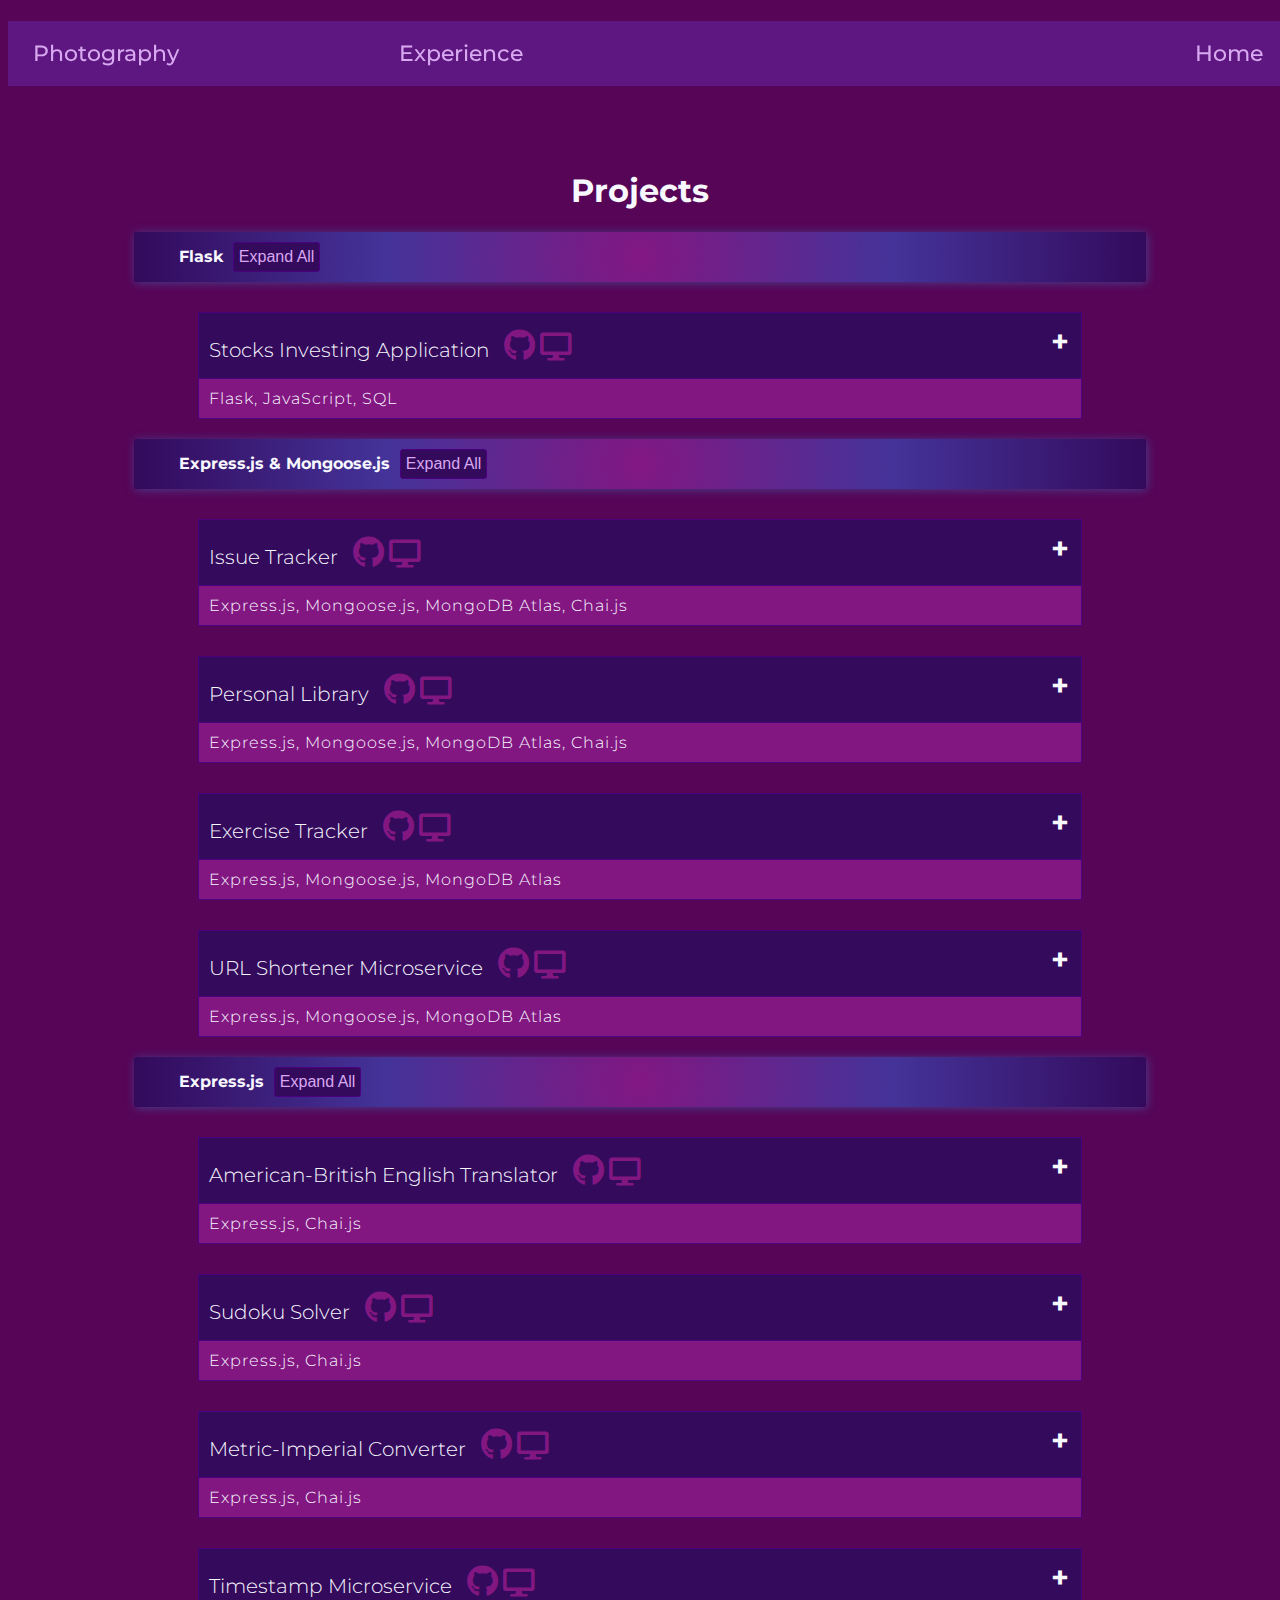
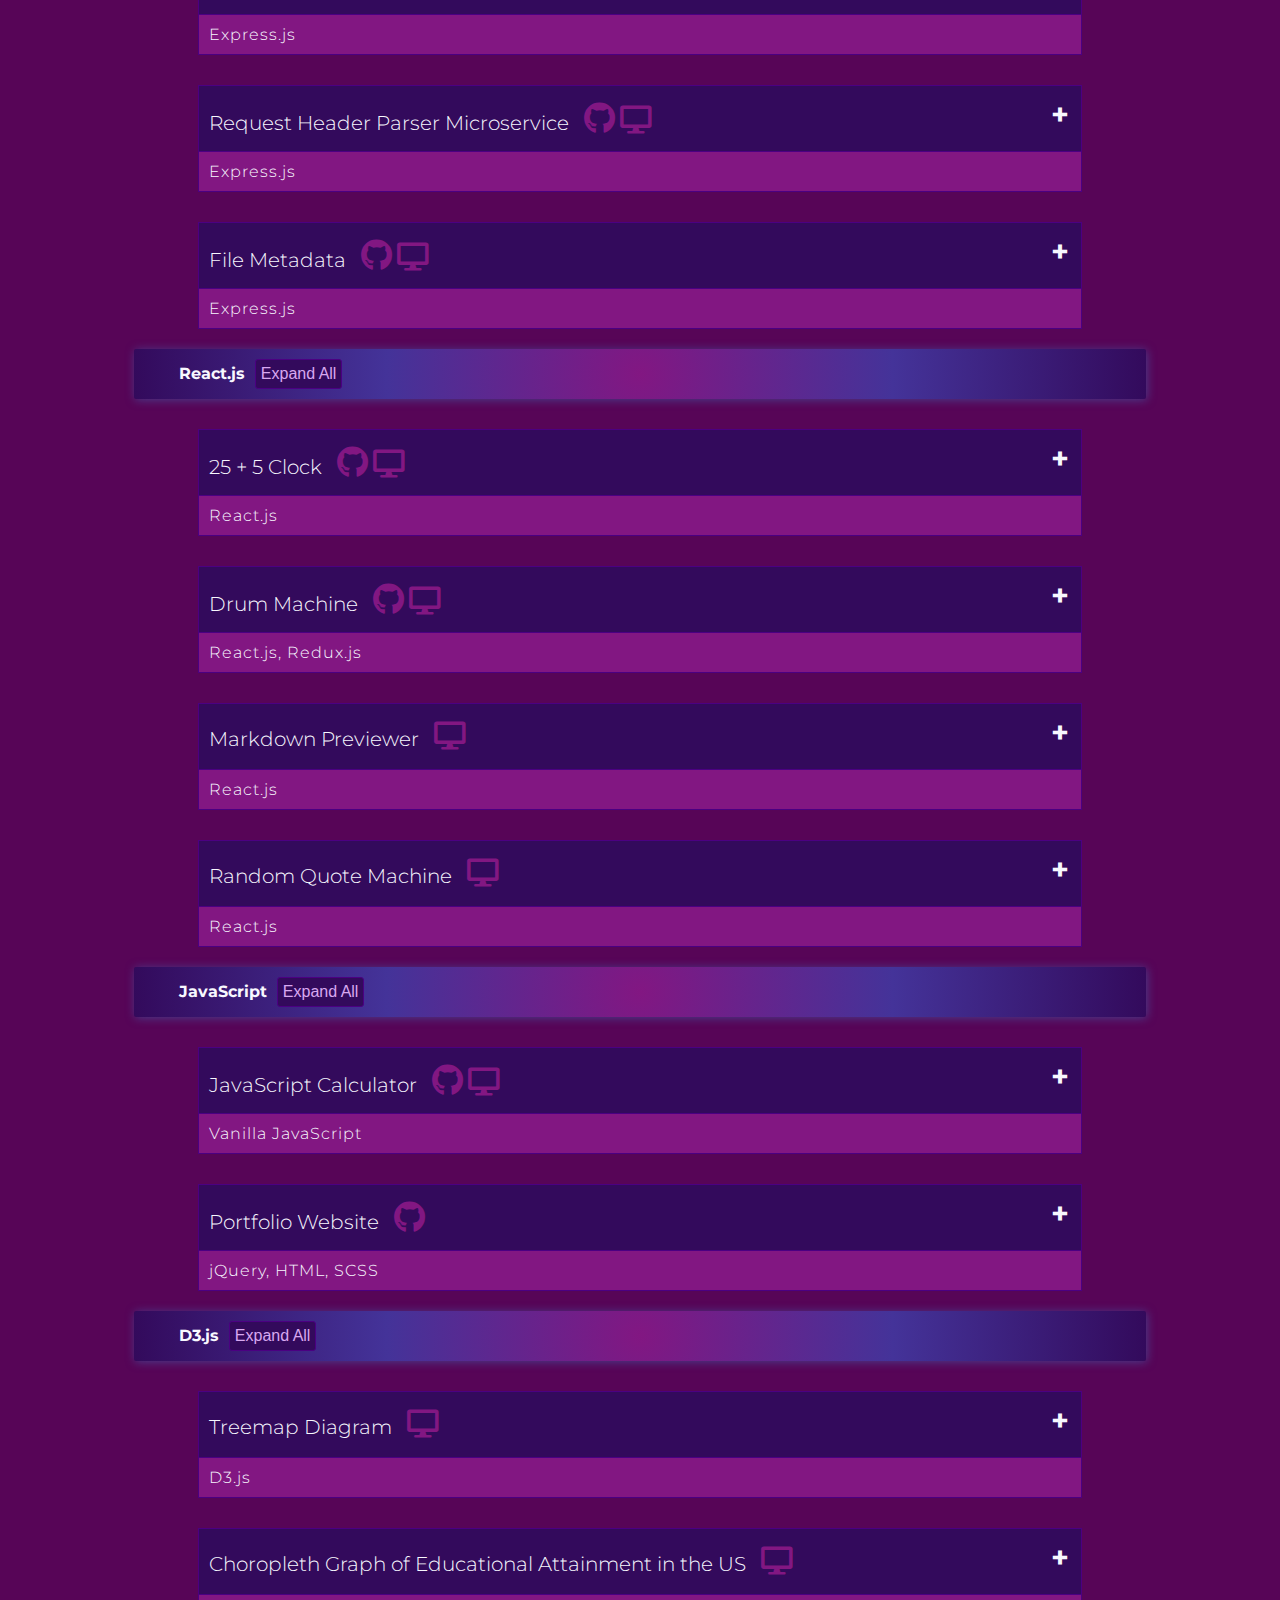
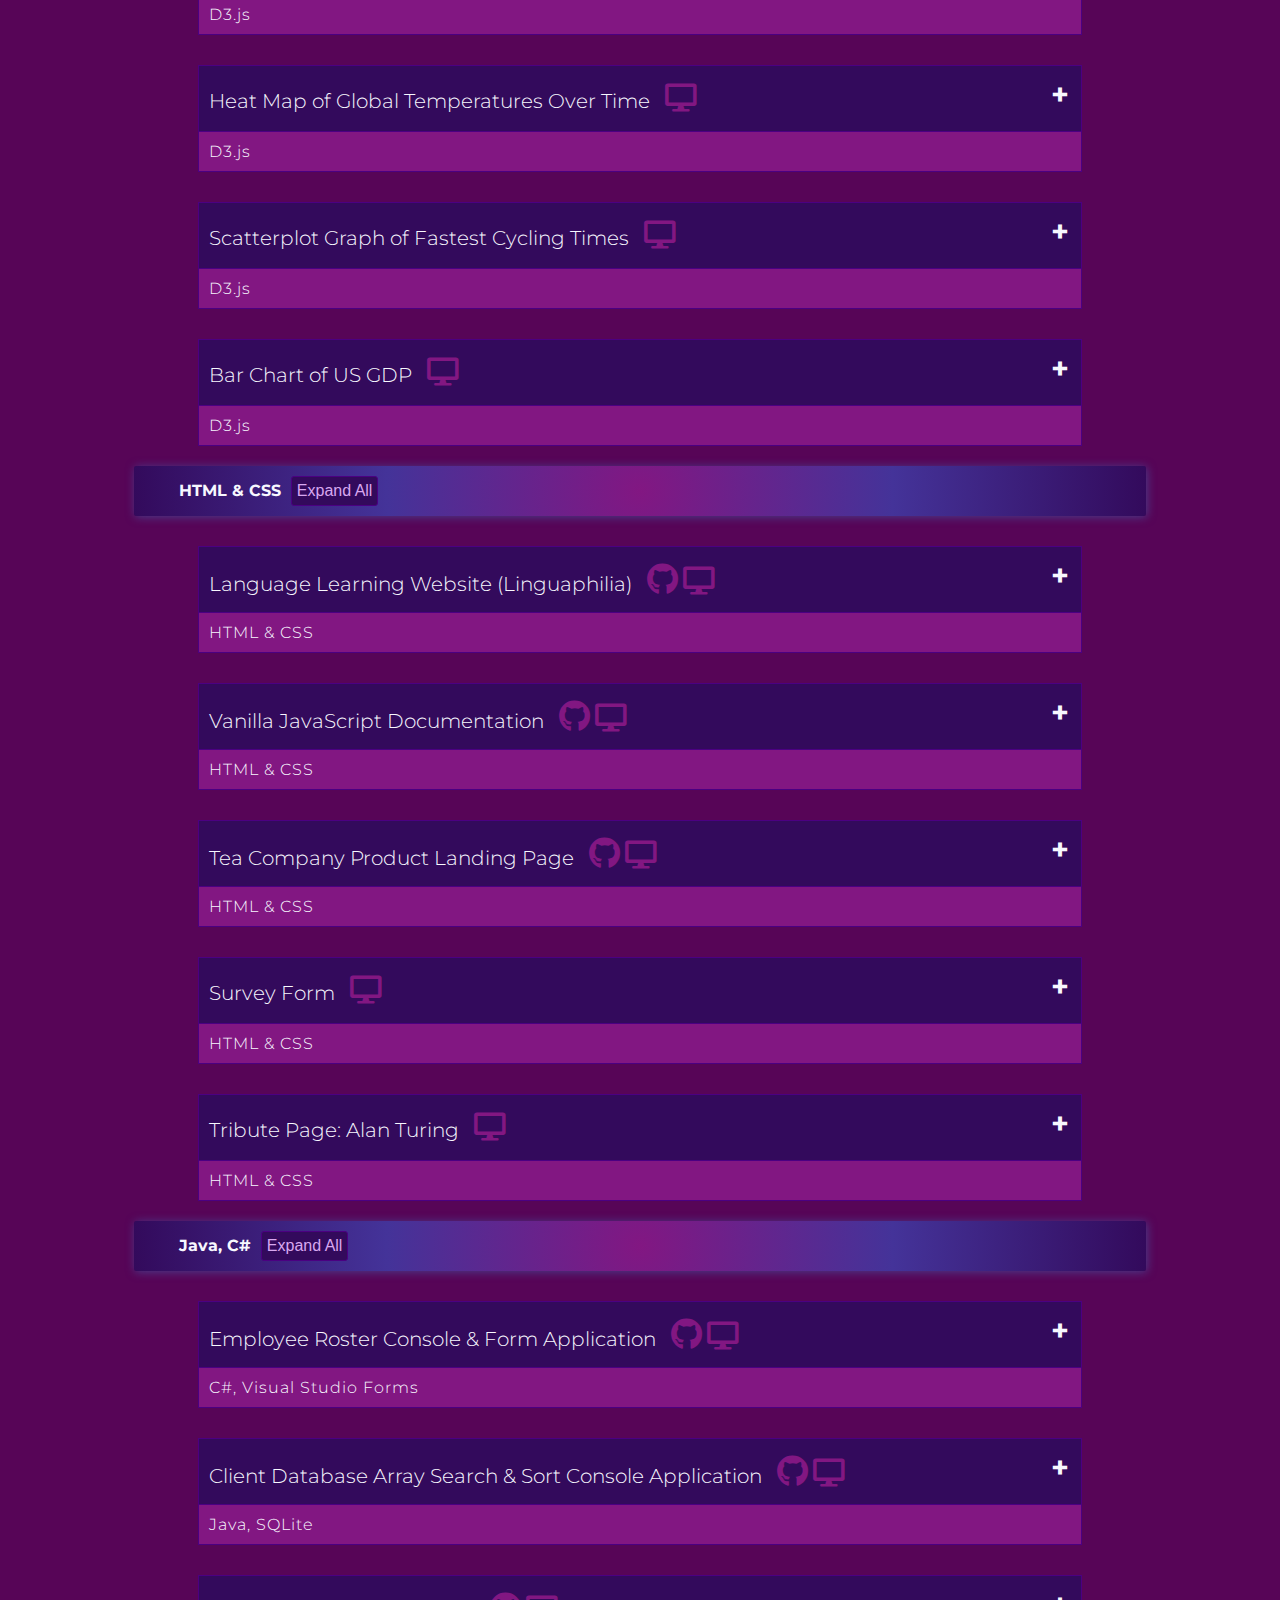
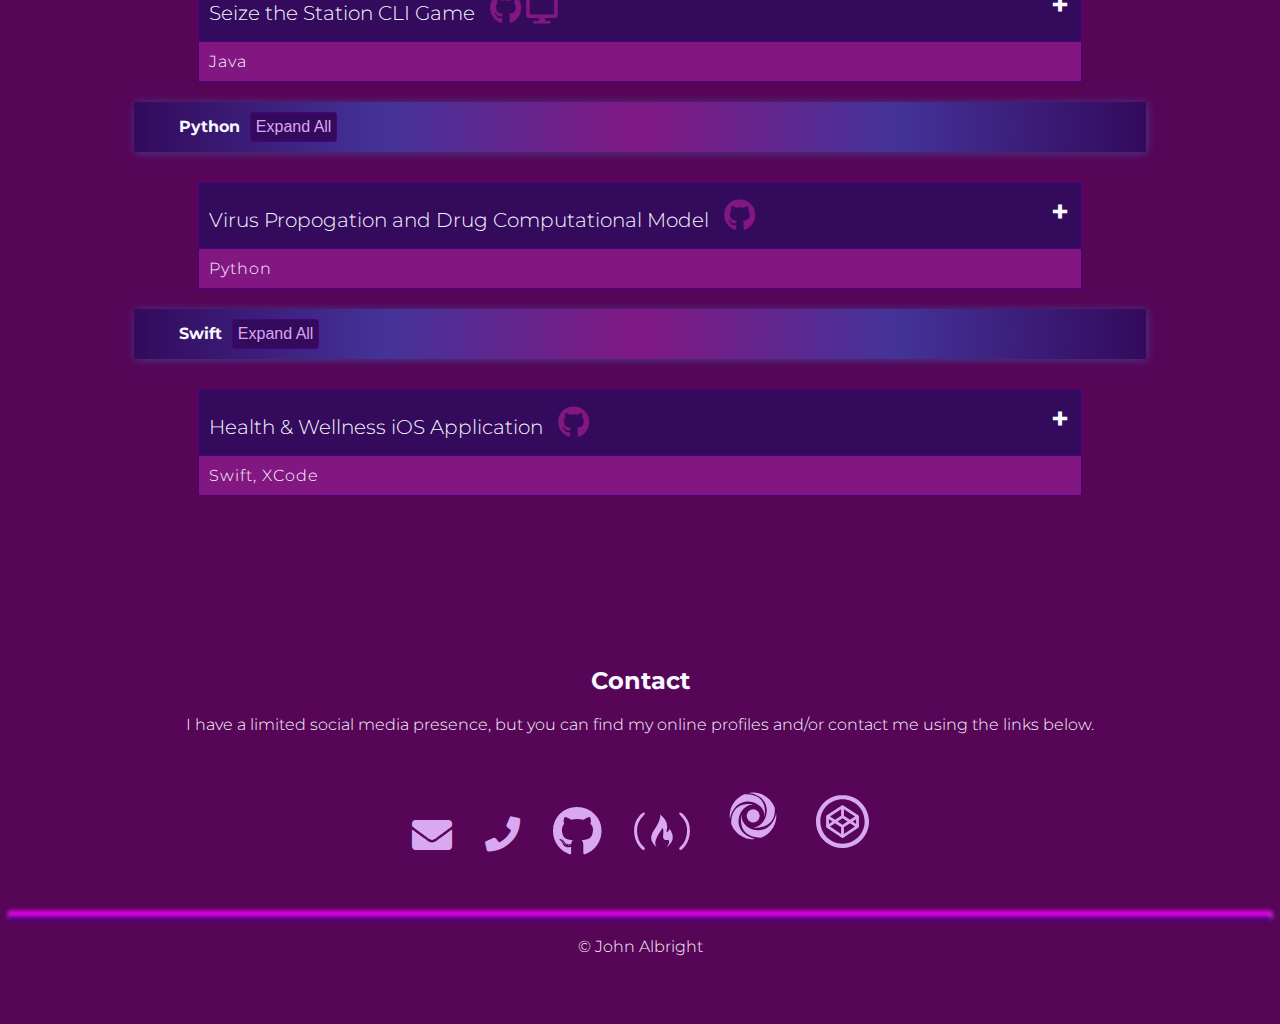
<file: pages/all-projects.html>
<!DOCTYPE html>
<html lang="en">
<head>
    <meta charset="UTF-8">
    <meta name="viewport" content="width=device-width, initial-scale=1.0">
    
    <!-- link to Bootstrap stylesheet -->
    <link rel="stylesheet" href="https://cdn.jsdelivr.net/npm/bootstrap@4.5.3/dist/css/bootstrap.min.css" integrity="sha384-TX8t27EcRE3e/ihU7zmQxVncDAy5uIKz4rEkgIXeMed4M0jlfIDPvg6uqKI2xXr2" crossorigin="anonymous">

    <!-- import jQuery (full) -->
    <script src="https://cdnjs.cloudflare.com/ajax/libs/jquery/3.6.0/jquery.js" integrity="sha512-n/4gHW3atM3QqRcbCn6ewmpxcLAHGaDjpEBu4xZd47N0W2oQ+6q7oc3PXstrJYXcbNU1OHdQ1T7pAP+gi5Yu8g==" crossorigin="anonymous" referrerpolicy="no-referrer"></script>

    <!-- import popperJS dependency for Bootstrap -->
    <script src="https://cdnjs.cloudflare.com/ajax/libs/popper.js/1.12.9/umd/popper.min.js" integrity="sha384-ApNbgh9B+Y1QKtv3Rn7W3mgPxhU9K/ScQsAP7hUibX39j7fakFPskvXusvfa0b4Q" crossorigin="anonymous"></script>
    
    <!-- import Bootstrap -->
    <script src="https://maxcdn.bootstrapcdn.com/bootstrap/4.0.0/js/bootstrap.min.js" integrity="sha384-JZR6Spejh4U02d8jOt6vLEHfe/JQGiRRSQQxSfFWpi1MquVdAyjUar5+76PVCmYl" crossorigin="anonymous"></script>
    
    <!-- Font Awesome Icons-->
    <link rel="stylesheet" href="https://cdnjs.cloudflare.com/ajax/libs/font-awesome/5.15.4/css/all.min.css" integrity="sha512-1ycn6IcaQQ40/MKBW2W4Rhis/DbILU74C1vSrLJxCq57o941Ym01SwNsOMqvEBFlcgUa6xLiPY/NS5R+E6ztJQ==" crossorigin="anonymous" referrerpolicy="no-referrer" />

    <!-- import local JS and CSS files -->
    <link href="../css/all-projects.css" rel="stylesheet">
    <link href="../css/other-pages.css" rel="stylesheet">
    <link href="../css/footer.css" rel="stylesheet">
    <script type="text/javascript" src="../javascript/other-scripts.js" charset="utf-8"></script>
</head>
<body>
    <header>
        <navbar>
            <ul>
                <a href="photography.html">
                    <li class="external-page">
                        Photography
                    </li>
                </a>
                <a href="experience.html">
                    <li class="external-page">
                        Experience
                    </li>
                </a>
                <a href="../index.html" id="return-home">
                    <li>
                        Home
                    </li>
                </a>
            </ul>
        </navbar>
    </header>
    <main>
        <h1>Projects</h1>
        <h4 class="d-flex flex-wrap">
            <span class="project-type p-2">
                Flask
            </span>
            <button class="expand-all-projects ml-auto p-2">
            Expand All
            </button>
        </h4>
        <div class="div-grid">
            <div class="grid-unit">
                <div class="project-name">
                    <span>
                        Stocks Investing Application
                        &nbsp;
                        <a href="https://github.com/john-albright/stocks-application-cs50-finance" target="_blank" title="GitHub Repository Link"><i class="project-github-link project-link-icon fab fa-github"></i></a>
                        <a href="https://replit.com/@john-albright/stocks-application-cs50-finance" target="_blank" title="Replit Live Link"><i class="project-tv-link project-link-icon fa fa-desktop" aria-hidden="true"></i></a>
                    </span>
                    <span class="grid-expander">&#43;</span>
                </div>
                <div class="more-info">
                    <div class="shown-info">
                        Flask, JavaScript, SQL
                    </div> 
                    <div class="hidden-info">
                        <ul>
                            <li>
                                Uses Python extensively to deal with potential HTML injections and to handle
                                any errors made when making POST or GET requests
                            </li>
                            <li>
                                Uses Jinja templating to create a streamlined design
                            </li>
                            <li>
                                Integrates AJAX requests to IEX Cloud's API on the quote.html page to dynamically
                                generate stock symbols as the user types
                            </li>
                            <li>
                                Communicates with a SQL database using the CS50 library to facilitate 
                                the commands
                            </li>
                        </ul>
                    </div>
                </div>
            </div>
        </div>
        <h4 class="d-flex flex-row">
            <span class="project-type">
                Express.js & Mongoose.js
            </span>
            <button class="expand-all-projects ml-auto p-2">
                Expand All
            </button>
        </h4>
        <div class="div-grid">
            <div class="grid-unit">
                <div class="project-name">
                    <span>
                        Issue Tracker
                        &nbsp;
                        <a href="https://github.com/john-albright/issue-tracker-free-code-camp" target="_blank" title="GitHub Repository Link"><i class="project-github-link project-link-icon fab fa-github"></i></a>
                        <a href="https://replit.com/@john-albright/issue-tracker-free-code-camp" target="_blank" title="Replit Live Link"><i class="project-tv-link project-link-icon fa fa-desktop" aria-hidden="true"></i></a>
                    </span>
                    <span class="grid-expander">&#43;</span>
                </div>
                <div class="more-info">
                    <div class="shown-info">
                        Express.js, Mongoose.js, MongoDB Atlas, Chai.js
                    </div> 
                    <div class="hidden-info">
                        <ul>
                            <li>
                                Connects to a MongoDB Atlas database via Mongoose.js and accesses one
                                model: Issues (/api/issues)
                            </li>
                            <li>
                                Specific projects can be accessed from /api/issues/:project with the 
                                default project for the forms on the index.html page being "apitest"
                            </li>
                            <li>
                                Supports GET, POST, PUT, and DELETE requests
                            </li>
                            <li>
                                All routes accept and process a wide variety of parameters (all the fields 
                                used for the Issues model, e.g. issue_title, issue_text, created_by, etc.)
                            </li>
                        </ul>
                    </div>
                </div>
            </div>
            <div class="grid-unit">
                <div class="project-name">
                    <span>
                        Personal Library
                        &nbsp;
                        <a href="https://github.com/john-albright/personal-library-free-code-camp" target="_blank" title="GitHub Repository Link"><i class="project-github-link project-link-icon fab fa-github"></i></a>
                        <a href="https://replit.com/@john-albright/personal-library-free-code-camp" target="_blank" title="Replit Live Link"><i class="project-tv-link project-link-icon fa fa-desktop" aria-hidden="true"></i></a>
                    </span>
                    <span class="grid-expander">&#43;</span>
                </div>
                <div class="more-info">
                    <div class="shown-info">
                        Express.js, Mongoose.js, MongoDB Atlas, Chai.js
                    </div> 
                    <div class="hidden-info">
                        <ul>
                            <li>
                                Connects to a MongoDB Atlas database via Mongoose.js and accesses one
                                model: Books (/api/books)
                            </li>
                            <li>
                                Stores books titles and comments made about each book
                            </li>
                            <li>
                                Supports GET, POST, and DELETE requests to the routes /api/books and
                                /api/books/:id
                            </li>
                            <li>
                                The POST request accepts a title and a comment while the DELETE requests 
                                accepts a Mongo DB _id number
                            </li>
                        </ul>
                    </div>
                </div>
            </div>
            <div class="grid-unit">
                <div class="project-name">
                    <span>
                        Exercise Tracker
                        &nbsp;
                        <a href="https://github.com/john-albright/exercise-tracker-free-code-camp" target="_blank" title="GitHub Repository Link"><i class="project-github-link project-link-icon fab fa-github"></i></a>
                        <a href="https://replit.com/@john-albright/exercise-tracker-free-code-camp" target="_blank" title="Replit Live Link"><i class="project-tv-link project-link-icon fa fa-desktop" aria-hidden="true"></i></a>
                    </span>
                    <span class="grid-expander">&#43;</span>
                </div>
                <div class="more-info">
                    <div class="shown-info">
                        Express.js, Mongoose.js, MongoDB Atlas
                    </div> 
                    <div class="hidden-info">
                        <ul>
                            <li>
                                Connects to a MongoDB Atlas database via Mongoose.js and accesses two
                                models: User (/api/users) and Exercise (/api/exercises)
                            </li>
                            <li>
                                Supports POST requests with forms to either create a username or create
                                a log of an exercise (as long as a valid user id is provided)
                            </li>
                            <li>
                                Handles three query parameters (to, from, and limit) for GET requests to 
                                the route /api/users/:_id/logs
                            </li>
                        </ul>
                    </div>
                </div>
            </div>
            <div class="grid-unit">
                <div class="project-name">
                    <span>
                        URL Shortener Microservice
                        &nbsp;
                        <a href="https://github.com/john-albright/url-shortener-microservice-free-code-camp" target="_blank" title="GitHub Repository Link"><i class="project-github-link project-link-icon fab fa-github"></i></a>
                        <a href="https://replit.com/@john-albright/url-shortener-microservice-free-code-camp" target="_blank" title="Replit Live Link"><i class="project-tv-link project-link-icon fa fa-desktop" aria-hidden="true"></i></a>
                    </span>
                    <span class="grid-expander">&#43;</span>
                </div>
                <div class="more-info">
                    <div class="shown-info">
                        Express.js, Mongoose.js, MongoDB Atlas
                    </div> 
                    <div class="hidden-info">
                        <ul>
                            <li>
                                POST requests are made with the lone form at the top of the page - the
                                user must enter a valid website with a protocol (HTTP or HTTPS) at the beginning
                            </li>
                            <li>
                                Connects to a MongoDB Atlas database via Mongoose.js with the model Url 
                                (/api/shorturls)
                            </li>
                            <li>
                                Dynamically generates the list of URLs stored in the Url model on the 
                                bottom of the home page (using an EJS template)
                            </li>
                        </ul>
                    </div>
                </div>
            </div>
        </div>
        <h4 class="d-flex flex-wrap">
            <span class="project-type">
                Express.js
            </span>
            <button class="expand-all-projects ml-auto p-2">
                Expand All
            </button>
        </h4>
        <div class="div-grid">
            <div class="grid-unit">
                <div class="project-name">
                    <span>
                        American-British English Translator
                        &nbsp;
                        <a href="https://github.com/john-albright/american-british-english-translator-free-code-camp" target="_blank" title="GitHub Repository Link"><i class="project-github-link project-link-icon fab fa-github"></i></a>
                        <a href="https://replit.com/@john-albright/american-british-english-translator-free-code-camp" target="_blank" title="Replit Live Link"><i class="project-tv-link project-link-icon fa fa-desktop" aria-hidden="true"></i></a>
                    </span>
                    <span class="grid-expander">&#43;</span>
                </div>
                <div class="more-info">
                    <div class="shown-info">
                        Express.js, Chai.js
                    </div> 
                    <div class="hidden-info">
                        <ul>
                            <li>
                                Uses a Translator class to translate between the American and British 
                                dialects of English
                            </li>
                            <li>
                                The Translator class uses regex and functional programming with arrays, 
                                i.e. the functions some() and reduce(), to parse text and translate it 
                                using a series of JavaScript objects that contain translations of words between dialects
                            </li>
                            <li>
                                Performs unit tests on the Translator class and functional tests on
                                the sole route /api/translate (POST requests are supported)
                            </li>
                        </ul>
                    </div>
                </div>
            </div>
            <div class="grid-unit">
                <div class="project-name">
                    <span>
                        Sudoku Solver
                        &nbsp;
                        <a href="https://github.com/john-albright/sudoku-solver-free-code-camp" target="_blank" title="GitHub Repository Link"><i class="project-github-link project-link-icon fab fa-github"></i></a>
                        <a href="https://replit.com/@john-albright/sudoku-solver-free-code-camp" target="_blank" title="Replit Live Link"><i class="project-tv-link project-link-icon fa fa-desktop" aria-hidden="true"></i></a>
                    </span>
                    <span class="grid-expander">&#43;</span>
                </div>
                <div class="more-info">
                    <div class="shown-info">
                        Express.js, Chai.js
                    </div> 
                    <div class="hidden-info">
                        <ul>
                            <li>
                                Uses a Sudoku Solver class to validate and solve a sudoku puzzle
                            </li>
                            <li>
                                The solve() method uses a brute force algorithm in conjunction with
                                recursion, passing a dictionary of indices mapped to an array of 
                                values with each call to the function
                            </li>
                            <li>
                                Performs unit tests on the Sudoku Solver class and functional tests on
                                the routes /api/solve and /api/check (POST requests are supported)
                            </li>
                        </ul>
                    </div>
                </div>
            </div>
            <div class="grid-unit">
                <div class="project-name">
                    <span>
                        Metric-Imperial Converter
                        &nbsp;
                        <a href="https://github.com/john-albright/metric-imperial-converter-free-code-camp" target="_blank" title="GitHub Repository Link"><i class="project-github-link project-link-icon fab fa-github"></i></a>
                        <a href="https://replit.com/@john-albright/metric-imperial-converter-free-code-camp" target="_blank" title="Replit Live Link"><i class="project-tv-link project-link-icon fa fa-desktop" aria-hidden="true"></i></a>
                    </span>
                    <span class="grid-expander">&#43;</span>
                </div>
                <div class="more-info">
                    <div class="shown-info">
                        Express.js, Chai.js
                    </div> 
                    <div class="hidden-info">
                        <ul>
                            <li>
                                Converts between metric and imperial units (between any of the following 
                                units: km <-> mi, gal <-> L, lbs <-> kg) using a convert handler class
                            </li>
                            <li>
                                Uses regex expressions to parse the user input for a valid 
                                number and a valid unit 
                            </li>
                            <li>
                                Runs unit tests on the methods of the convert handler class and functional
                                tests that make GET requests to the /api/convert route (the only route)
                            </li>
                        </ul>
                    </div>
                </div>
            </div>
            <div class="grid-unit">
                <div class="project-name">
                    <span>
                        Timestamp Microservice
                        &nbsp;
                        <a href="https://github.com/john-albright/timestamp-microservice-free-code-camp" target="_blank" title="GitHub Repository Link"><i class="project-github-link project-link-icon fab fa-github"></i></a>
                        <a href="https://replit.com/@john-albright/timestamp-microservice-free-code-camp" target="_blank" title="Replit Live Link"><i class="project-tv-link project-link-icon fa fa-desktop" aria-hidden="true"></i></a>
                    </span>
                    <span class="grid-expander">&#43;</span>
                </div>
                <div class="more-info">
                    <div class="shown-info">
                        Express.js
                    </div> 
                    <div class="hidden-info">
                        <ul>
                            <li>
                                Shows the current unix and UTC/GMT time when the subdirectory /api/ is accessed
                            </li>
                            <li>
                                Accepts a date parameter in the same subdirectory, converts it to either 
                                unix or UTC/GMT, and shows both dates in JSON format
                            </li>
                        </ul>
                    </div>
                </div>
            </div>
            <div class="grid-unit">
                <div class="project-name">
                    <span>
                        Request Header Parser Microservice
                        &nbsp;
                        <a href="https://github.com/john-albright/request-header-parser-microservice-free-code-camp" target="_blank" title="GitHub Repository Link"><i class="project-github-link project-link-icon fab fa-github"></i></a>
                        <a href="https://replit.com/@john-albright/request-header-parser-microservice-free-code-camp" target="_blank" title="Replit Live Link"><i class="project-tv-link project-link-icon fa fa-desktop" aria-hidden="true"></i></a>
                    </span>
                    <span class="grid-expander">&#43;</span>
                </div>
                <div class="more-info">
                    <div class="shown-info">
                        Express.js
                    </div> 
                    <div class="hidden-info">
                        Displays the ip address, language and internet browser information of the user 
                        at its unique subdirectory /api/whoami
                    </div>
                </div>
            </div>
            <div class="grid-unit">
                <div class="project-name">
                    <span>
                        File Metadata 
                        &nbsp;
                        <a href="https://github.com/john-albright/file-metadata-microservice-free-code-camp" target="_blank" title="GitHub Repository Link"><i class="project-github-link project-link-icon fab fa-github"></i></a>
                        <a href="https://replit.com/@john-albright/file-metadata-microservice-free-code-camp" target="_blank" title="Replit Live Link"><i class="project-tv-link project-link-icon fa fa-desktop" aria-hidden="true"></i></a>
                    </span>
                    <span class="grid-expander">&#43;</span>
                </div>
                <div class="more-info">
                    <div class="shown-info">
                        Express.js
                    </div> 
                    <div class="hidden-info">
                        <ul>
                            <li>
                                Allows a user to upload any file and make a POST request to the path 
                                /api/fileanalyse 
                            </li>
                            <li>
                                Returns a JSON object with name, type, and size 
                            </li>
                        </ul>
                    </div>
                </div>
            </div>
        </div>
        <h4 class="d-flex flex-wrap">
            <span class="project-type">
                React.js
            </span>
            <button class="expand-all-projects ml-auto p-2">
                Expand All
            </button>
        </h4>
        <div class="div-grid">
            <div class="grid-unit">
                <div class="project-name">
                    <span>
                        25 + 5 Clock
                        &nbsp;
                        <a href="https://github.com/john-albright/25-plus-5-clock-free-code-camp" target="_blank" title="GitHub Repository Link"><i class="project-github-link project-link-icon fab fa-github"></i></a>
                        <a href="https://john-albright.github.io/25-plus-5-clock-free-code-camp" target="_blank" title="GitHub Live Link"><i class="project-tv-link project-link-icon fa fa-desktop" aria-hidden="true"></i></a>
                    </span>
                    <span class="grid-expander">&#43;</span>
                </div>
                <div class="more-info">
                    <div class="shown-info">
                        React.js
                    </div> 
                    <div class="hidden-info">
                        <ul>
                            <li>
                                Manages a timer with 3 components: 2 components for incrementing and decrementing 
                                the break and session time and 1 for pausing/playing the timer and resetting 
                                the timer to its initial settings: 25-minute session & 5-minute break
                            </li>
                            <li>
                                Plays an 8-second alarm once the session is over and starts counting down the break 
                            </li>
                            <li>
                                Manages state with hooks and uses props to communicate between siblings, using the 
                                parent component ("App") as the liaison
                            </li>
                        </ul>
                    </div>
                </div>
            </div>
            <div class="grid-unit">
                <div class="project-name">
                    <span>
                        Drum Machine
                        &nbsp;
                        <a href="https://github.com/john-albright/drum-machine-free-code-camp" target="_blank" title="GitHub Repository Link"><i class="project-github-link project-link-icon fab fa-github"></i></a>
                        <a href="https://john-albright.github.io/drum-machine-free-code-camp" target="_blank" title="GitHub Live Link"><i class="project-tv-link project-link-icon fa fa-desktop" aria-hidden="true"></i></a>
                    </span>
                    <span class="grid-expander">&#43;</span>
                </div>
                <div class="more-info">
                    <div class="shown-info">
                        React.js, Redux.js
                    </div> 
                    <div class="hidden-info">
                        <ul>
                            <li>
                                Uses React (class) components to create a drum pad with drums that can 
                                be triggered by clicks or the pressing of the corresponding keys
                                (Q, W, E, A, S, D, Z, X, C)
                            </li>
                            <li>
                                Plays drum sounds and displays active styles of the drum pad component that's
                                triggered
                            </li>
                            <li>
                                Utilizes Redux.js to manage the state of the power (on/off), which can be
                                toggled by pressing the power button
                            </li>
                        </ul>
                    </div>
                </div>
            </div>
            <div class="grid-unit">
                <div class="project-name">
                    <span>
                        Markdown Previewer
                        &nbsp;
                        <a href="https://codepen.io/john-albright/pen/ZEKJzaL" target="_blank" title="Codepen Live Link"><i class="project-tv-link project-link-icon fa fa-desktop" aria-hidden="true"></i></a>
                    </span>
                    <span class="grid-expander">&#43;</span>
                </div>
                <div class="more-info">
                    <div class="shown-info">
                        React.js
                    </div> 
                    <div class="hidden-info">
                        Compiles in real time Markdown text to HTML elements using one React (class) component
                    </div>
                </div>
            </div>
            <div class="grid-unit">
                <div class="project-name">
                    <span>
                        Random Quote Machine
                        &nbsp;
                        <a href="https://codepen.io/john-albright/pen/dyWOeKr" target="_blank" title="Codepen Live Link"><i class="project-tv-link project-link-icon fa fa-desktop" aria-hidden="true"></i></a>
                    </span>
                    <span class="grid-expander">&#43;</span>
                </div>
                <div class="more-info">
                    <div class="shown-info">
                        React.js
                    </div> 
                    <div class="hidden-info">
                        Randomly chooses a quote from a list when the user presses a button using one
                        React (class) component
                    </div>
                </div>
            </div>
        </div>
        <h4 class="d-flex flex-wrap">
            <span class="project-type">
                JavaScript
            </span>
            <button class="expand-all-projects ml-auto p-2">
                Expand All
            </button>
        </h4>
        <div class="div-grid">
            <div class="grid-unit">
                <div class="project-name">
                    <span>
                        JavaScript Calculator
                        &nbsp;
                        <a href="https://github.com/john-albright/javascript-calculator-free-code-camp" target="_blank" title="GitHub Repository Link"><i class="project-github-link project-link-icon fab fa-github"></i></a>    
                        <a href="https://john-albright.github.io/javascript-calculator-free-code-camp/" target="_blank" title="GitHub Live Link"><i class="project-tv-link project-link-icon fa fa-desktop" aria-hidden="true"></i></a>
                    </span>
                    <span class="grid-expander">&#43;</span>
                </div>
                <div class="more-info">
                    <div class="shown-info">
                        Vanilla JavaScript
                    </div> 
                    <div class="hidden-info">
                        <ul>
                            <li>
                                Calculates expressions of strings containing digits, decimals, and any 
                                PEMDAS/BODMAS operator using formula/expression logic
                            </li>
                            <li>
                                Employs a variety of data structures: (1) queues and stacks to simplify 
                                operations and (2) abstract syntax trees created with operator/operand nodes 
                                to process calculations
                            </li>
                            <li>
                                Uses regex expressions heavily to process strings with chains of operators 
                                and erroneous uses of parentheses
                            </li>
                            <li>
                                Contains many event listeners that process both keydown and click events in
                                the same function 
                            </li>
                        </ul>
                    </div>
                </div>
            </div>
            <div class="grid-unit">
                <div class="project-name">
                    <span>
                        Portfolio Website
                        &nbsp;
                        <a href="https://github.com/john-albright/john-albright.github.io" target="_blank" title="GitHub Repository Link"><i class="project-github-link project-link-icon fab fa-github"></i></a>    
                    </span>
                    <span class="grid-expander">&#43;</span>
                </div>
                <div class="more-info">
                    <div class="shown-info">
                        jQuery, HTML, SCSS
                    </div> 
                    <div class="hidden-info">
                        <ul>
                            <li>
                                Designed with a Desktop-first approach, but still includes mobile 
                                responsive styles
                            </li>
                            <li>
                                Lots of toggle events, text replacement (even language translation), and 
                                background image resizing created with jQuery's standard library 
                            </li>
                            <li>
                                SCSS used extensively: nesting of blocks, color variables, and mix-ins for 
                                responsive design (laptop, small, and extra-small sizes)
                            </li>
                            <li>
                                Supplements my résumé with more experience, education, and projects
                            </li>
                        </ul>
                    </div>
                </div>
            </div>
        </div>
        <h4 class="d-flex flex-wrap">
            <span class="project-type">
                D3.js
            </span>
            <button class="expand-all-projects ml-auto p-2">
                Expand All
            </button>
        </h4>
        <div class="div-grid">
            <div class="grid-unit">
                <div class="project-name">
                    <span>
                        Treemap Diagram
                        &nbsp;
                        <a href="https://codepen.io/john-albright/pen/NWYQbdY" target="_blank" title="Replit Live Link"><i class="project-tv-link project-link-icon fa fa-desktop" aria-hidden="true"></i></a>
                    </span>
                    <span class="grid-expander">&#43;</span>
                </div>
                <div class="more-info">
                    <div class="shown-info">
                        D3.js
                    </div> 
                    <div class="hidden-info">
                        <ul>
                            <li>
                                Shows a D3.js treemap diagram of top 100 videogame sales by console, movie sales by genre,
                                and kickstarter pledges by category
                            </li>
                            <li>
                                Uses pure D3.js for all formatting and rendering, i.e. all div and svg elements
                            </li>
                            <li>
                                Makes AJAX calls for each data set when the corresponding button is clicked to 
                                dynamically regenerate the treemap according to the dataset
                            </li>
                            <li>
                                Uses regular expressions to create tspan elements within the text elements
                            </li>
                            <li>
                                Employs functional programming to link the tspan elements to the corresponding 
                                rectangle element so that the tooltip shows the correct information when hovering 
                                over a tspan element
                            </li>
                        </ul>
                    </div>
                </div>
            </div>
            <div class="grid-unit">
                <div class="project-name">
                    <span>
                        Choropleth Graph of Educational Attainment in the US
                        &nbsp;
                        <a href="https://codepen.io/john-albright/pen/NWYmpYz" target="_blank" title="Replit Live Link"><i class="project-tv-link project-link-icon fa fa-desktop" aria-hidden="true"></i></a>
                    </span>
                    <span class="grid-expander">&#43;</span>
                </div>
                <div class="more-info">
                    <div class="shown-info">
                        D3.js
                    </div> 
                    <div class="hidden-info">
                        <ul>
                            <li>
                                Shows a D3.js choropleth map of educational attainment by county in the USA from 
                                2010 to 2014 constructed with D3 paths and topojson.js
                            </li>
                            <li>
                                Uses only D3.js for all formatting and rendering (no CSS or HTML)
                            </li>
                            <li>
                                Uses asynchronous programming when retrieving json files from two different urls 
                                (mapping paths data and educational data by county)
                            </li>
                        </ul>
                    </div>
                </div>
            </div>
            <div class="grid-unit">
                <div class="project-name">
                    <span>
                        Heat Map of Global Temperatures Over Time
                        &nbsp;
                        <a href="https://codepen.io/john-albright/pen/zYWLezO" target="_blank" title="Replit Live Link"><i class="project-tv-link project-link-icon fa fa-desktop" aria-hidden="true"></i></a>
                    </span>
                    <span class="grid-expander">&#43;</span>
                </div>
                <div class="more-info">
                    <div class="shown-info">
                        D3.js
                    </div> 
                    <div class="hidden-info">
                        <ul>
                            <li>
                                Shows a D3.js heat map of global temperatures from 1753 to 2015 constructed
                                with D3 rectangles
                            </li>
                            <li>
                                Uses D3.js to create a custom tool tip and legend with its own gradient made 
                                of rectangles and its own axis
                            </li>
                            <li>
                                Uses a conditional fill to show the relative variance in temperature based 
                                on the average for the time period 8.66°C
                            </li>
                        </ul>
                    </div>
                </div>
            </div>
            <div class="grid-unit">
                <div class="project-name">
                    <span>
                        Scatterplot Graph of Fastest Cycling Times
                        &nbsp;
                        <a href="https://codepen.io/john-albright/pen/YzQyyqQ" target="_blank" title="Replit Live Link"><i class="project-tv-link project-link-icon fa fa-desktop" aria-hidden="true"></i></a>
                    </span>
                    <span class="grid-expander">&#43;</span>
                </div>
                <div class="more-info">
                    <div class="shown-info">
                        D3.js
                    </div> 
                    <div class="hidden-info">
                        <ul>
                            <li>
                                Shows a D3.js scatterplot graph of the 35 fastest times of cyclists up 
                                the Alpez d'Huez
                            </li>
                            <li>
                                Uses D3.js to create a custom tool tip and legend 
                            </li>
                            <li>
                                Uses a conditional statement to show the riders who were claimed to 
                                have been doped and those who weren't  
                            </li>
                        </ul>
                    </div>
                </div>
            </div>
            <div class="grid-unit">
                <div class="project-name">
                    <span>
                        Bar Chart of US GDP 
                        &nbsp;
                        <a href="https://codepen.io/john-albright/pen/wveBWJL" target="_blank" title="Replit Live Link"><i class="project-tv-link project-link-icon fa fa-desktop" aria-hidden="true"></i></a>
                    </span>
                    <span class="grid-expander">&#43;</span>
                </div>
                <div class="more-info">
                    <div class="shown-info">
                        D3.js
                    </div> 
                    <div class="hidden-info">
                        <ul>
                            <li>
                                Shows a D3.js bar chart of the US GDP from 1947-2015 (data from a JSON object)
                            </li>
                            <li>
                                Implements a custom tooltip that shows the year, quarter, and amount 
                                in millions of dollars of a data point (bar)
                            </li>
                        </ul>
                    </div>
                </div>
            </div>
        </div>
        <h4 class="d-flex flex-wrap">
            <span class="project-type">
                HTML & CSS
            </span>
            <button class="expand-all-projects ml-auto p-2">
                Expand All
            </button>
        </h4>
        <div class="div-grid">
            <div class="grid-unit">
                <div class="project-name">
                    <span>
                        Language Learning Website (Linguaphilia)
                        &nbsp;
                        <a href="https://github.com/john-albright/language-learning-website" target="_blank" title="GitHub Repository Link"><i class="project-github-link project-link-icon fab fa-github"></i></a>
                        <a href="https://john-albright.github.io/language-learning-website" target="_blank" title="GitHub Live Link"><i class="project-tv-link project-link-icon fa fa-desktop" aria-hidden="true"></i></a>
                    </span>
                    <span class="grid-expander">&#43;</span>
                </div>
                <div class="more-info">
                    <div class="shown-info">
                        HTML & CSS
                    </div> 
                    <div class="hidden-info">
                        <ul>
                            <li>
                                Currently has one HTML page introducing Japanese and another introducing Spanish
                            </li>
                            <li>
                                Integrates a form, an image map (language "wheel"), and several
                                pages with text and images 
                            </li>
                            <li>
                                Customized for responsive design, especially mobile and print formats 
                            </li>
                        </ul>
                    </div>
                </div>
            </div>
            <div class="grid-unit">
                <div class="project-name">
                    <span>
                        Vanilla JavaScript Documentation
                        &nbsp;
                        <a href="https://github.com/john-albright/vanilla-javascript-documentation" target="_blank" title="GitHub Repository Link"><i class="project-github-link project-link-icon fab fa-github"></i></a>
                        <a href="https://john-albright.github.io/vanilla-javascript-documentation" target="_blank" title="GitHub Live Link"><i class="project-tv-link project-link-icon fa fa-desktop" aria-hidden="true"></i></a>
                    </span>
                    <span class="grid-expander">&#43;</span>
                </div>
                <div class="more-info">
                    <div class="shown-info">
                        HTML & CSS
                    </div> 
                    <div class="hidden-info">
                        <ul>
                            <li>
                                A single-page Vanilla JavaScript reference page 
                            </li>
                            <li>
                                Includes many anchor and code elements throughout to offer users more than just an explanation
                            </li>
                            <li>
                                Explores the underlying classes of HTML elements exposed by specific Vanilla JavaScript functions
                            </li>
                            <li>
                                Utilizes media queries to create a responsive HTML page optimized for mobile devices; changes the layout for different screen sizes, i.e. a fixed side menu for large desktops to a small fixed menu at the top of the page for mobile devices
                            </li>
                        </ul>
                    </div>
                </div>
            </div>
            <div class="grid-unit">
                <div class="project-name">
                    <span>
                        Tea Company Product Landing Page
                        &nbsp;
                        <a href="https://github.com/john-albright/tea-company-product-landing-page" target="_blank" title="GitHub Repository Link"><i class="project-github-link project-link-icon fab fa-github"></i></a>
                        <a href="https://john-albright.github.io/tea-company-product-landing-page" target="_blank" title="GitHub Live Link"><i class="project-tv-link project-link-icon fa fa-desktop" aria-hidden="true"></i></a>
                    </span>
                    <span class="grid-expander">&#43;</span>
                </div>
                <div class="more-info">
                    <div class="shown-info">
                        HTML & CSS
                    </div>
                    <div class="hidden-info">
                        <ul>
                            <li>
                                A product landing page for a hypothetical tea company called TheaThyme
                            </li>
                            <li>
                                Uses flex & absolute positioning to extensively format elements and fixed positioning for the navbar at the top of the page
                            </li>
                            <li>
                                Employs media queries to optimize the page for mobile devices
                            </li>
                            <li>
                                Uses CSS variables in a :root selector and the calc() function to format elements consistently
                            </li>
                        </ul>
                    </div>
                </div>
            </div>
            <div class="grid-unit">
                <div class="project-name">
                    <span>
                        Survey Form
                        &nbsp;
                        <a href="https://codepen.io/john-albright/pen/QWrqEMK" target="_blank" title="Codepen Live Link"><i class="project-tv-link project-link-icon fa fa-desktop" aria-hidden="true"></i></a>
                    </span>
                    <span class="grid-expander">&#43;</span>
                </div>
                <div class="more-info">
                    <div class="shown-info">
                        HTML & CSS
                    </div> 
                    <div class="hidden-info">
                        <ul>
                            <li>
                                An HTML survey form for a hypothetical platform that connects coders 
                            </li>
                            <li>
                                Integrates several &lt;fieldset&gt; tags with the &lt;legend&gt; tags, 
                                drop-down &lt;select&gt; menus, and &lt;textarea&gt; sections
                            </li>
                            <li>
                                Pairs &lt;label&gt; tags with corresponding &lt;input&gt; tags
                            </li>
                        </ul>
                    </div>
                </div>
            </div>
            <div class="grid-unit">
                <div class="project-name">
                    <span>
                        Tribute Page: Alan Turing 
                        &nbsp;
                        <a href="https://codepen.io/john-albright/pen/abKvZJd" target="_blank" title="Codepen Live Link"><i class="project-tv-link project-link-icon fa fa-desktop" aria-hidden="true"></i></a>
                    </span>
                    <span class="grid-expander">&#43;</span>
                </div>
                <div class="more-info">
                    <div class="shown-info">
                        HTML & CSS
                    </div>
                    <div class="hidden-info">
                        <ul>
                            <li>
                                An HTML tribute page for Alan Turing, the father of computer science
                            </li>
                            <li>
                                Uses max-height and max-width CSS properties to create a responsive website (instead of media queries)
                            </li>
                            <li>
                                Employs a lot of CSS styling to create a crisp user interface
                            </li>
                        </ul>
                    </div>
                </div>
            </div>
        </div>
        <h4 class="d-flex flex-wrap">
            <span class="project-type">
                Java, C#
            </span>
            <button class="expand-all-projects ml-auto p-2">
                Expand All
            </button>
        </h4>
        <div class="div-grid">
            <div class="grid-unit">
                <div class="project-name">
                    <span>
                        Employee Roster Console & Form Application
                        &nbsp;
                        <a href="https://github.com/john-albright/employee-roster-program-console" target="_blank" title="Console GitHub Repository Link"><i class="project-github-link project-link-icon fab fa-github"></i></a>
                        <a href="https://replit.com/@john-albright/employee-roster-program-console" target="_blank" title="Console Replit Live Link"><i class="project-tv-link project-link-icon fa fa-desktop" aria-hidden="true"></i></a>
                    </span>
                    <span class="grid-expander">&#43;</span>
                </div>
                <div class="more-info">
                    <div class="shown-info">
                        C#, Visual Studio Forms
                    </div> 
                    <div class="hidden-info">
                        <ul>
                            <li>
                                Utilizes many OOP concepts: custom exceptions and several try-catch blocks 
                                for error handling 
                            </li>
                            <li>
                                Allows user to perform CRUD operations with a list of employees in both a 
                                console and form format
                            </li>
                        </ul>
                    </div>
                </div>
            </div>
            <div class="grid-unit">
                <div class="project-name">
                    <span>
                        Client Database Array Search & Sort Console Application 
                        &nbsp;
                        <a href="https://github.com/john-albright/client-array-search-and-sort-console" target="_blank" title="Console GitHub Repository Link"><i class="project-github-link project-link-icon fab fa-github"></i></a>
                        <a href="https://replit.com/@john-albright/client-array-search-and-sort-console" target="_blank" title="Console Replit Live Link"><i class="project-tv-link project-link-icon fa fa-desktop" aria-hidden="true"></i></a>
                    </span>
                    <span class="grid-expander">&#43;</span>
                </div>
                <div class="more-info">
                    <div class="shown-info">
                        Java, SQLite
                    </div> 
                    <div class="hidden-info">
                        <ul>
                            <li>
                                Communicates with a clients database file by way of a 
                                <a href="https://github.com/xerial/sqlite-jdbc" alt="SQLite JDBC Driver"> SQLite JDBC driver</a> to 
                                support all CRUD operations via pathways A (add), M (modify), R (remove), and P (print)
                            </li>
                            <li>
                                Creates and populates arrays to be manipulated by various sorting algorithms (bubble &
                                insertion sort, java.util.Arrays sort) and searching algorithms (binary & linear search)
                            </li>
                            <li>
                                The algorithms for bubble sort, insertion sort, and binary sort can search through an 
                                entire string to sort a list alphabetically (past the first letter)
                            </li>
                            <li>
                                Before exiting a session, prints summary of actions performed in a session and shows the 
                                clients table before and after the changes
                            </li>
                        </ul>
                    </div>
                </div>
            </div>
            <div class="grid-unit">
                <div class="project-name">
                    <span>
                        Seize the Station CLI Game
                        &nbsp;
                        <a href="https://github.com/john-albright/seize-the-station-cli-game" target="_blank" title="GitHub Repository Link"><i class="project-github-link project-link-icon fab fa-github"></i></a>
                        <a href="https://replit.com/@john-albright/seize-the-station-cli-game" target="_blank" title="Replit Live Link"><i class="project-tv-link project-link-icon fa fa-desktop" aria-hidden="true"></i></a>
                    </span>
                    <span class="grid-expander">&#43;</span>
                </div>
                <div class="more-info">
                    <div class="shown-info">
                        Java
                    </div> 
                    <div class="hidden-info">
                        <ul>
                            <li>
                                Uses probability and sequential and selection control structures
                            </li>
                            <li>
                                The user can choose between three levels (easy, medium, and hard)
                            </li>
                            <li>
                                During the fifth round, the user chooses a letter and depending on 
                                the accuracy of the guess, the user has a better chance of winning
                            </li>
                        </ul>
                    </div>
                </div>
            </div>
        </div>
        <h4 class="d-flex flex-wrap">
            <span class="project-type">
                Python
            </span>
            <button class="expand-all-projects ml-auto p-2">
                Expand All
            </button>
        </h4>
        <div class="div-grid">
            <div class="grid-unit">
                <div class="project-name">
                    <span>
                        Virus Propogation and Drug Computational Model 
                        &nbsp;
                        <a href="https://github.com/john-albright/virus-drug-computational-model" target="_blank" title="GitHub Repository Link"><i class="project-github-link project-link-icon fab fa-github"></i></a>
                    </span>
                    <span class="grid-expander">&#43;</span>
                </div>
                <div class="more-info">
                    <div class="shown-info">
                        Python
                    </div> 
                    <div class="hidden-info">
                        <ul>
                            <li>
                                Uses matplotlib's plyab interface to create graphs showing the population of
                                a virus in a patient (with or without prescriptions and )
                            </li>
                            <li>
                                Uses the random module to simulate stochastic events, e.g. reproduction of a virus,
                                inheritance of resistance to specific drugs, etc.
                            </li>
                            <li>
                                Integrates OOP concepts to solve a problem, e.g. the ResistantVirus class is a child
                                of the SimpleVirus class  
                            </li>
                        </ul>
                    </div>
                </div>
            </div>
        </div>
        </div>
        <h4 class="d-flex flex-wrap">
            <span class="project-type">
                Swift
            </span>
            <button class="expand-all-projects ml-auto p-2">
                Expand All
            </button>
        </h4>
        <div class="div-grid">
            <div class="grid-unit">
                <div class="project-name">
                    <span>
                        Health & Wellness iOS Application
                        &nbsp;
                        <a href="https://github.com/john-albright/health-and-wellness-ios-application" target="_blank" title="GitHub Repository Link"><i class="project-github-link project-link-icon fab fa-github"></i></a>
                    </span>
                    <span class="grid-expander">&#43;</span>
                </div>
                <div class="more-info">
                    <div class="shown-info">
                        Swift, XCode
                    </div> 
                    <div class="hidden-info">
                        <ul>
                            <li>
                                Includes four different view controllers: home, BMI, locations, wellness 
                                today, heart rate
                            </li>
                            <li>
                                The BMI calculator generates pop-up alerts after calculating one's BMI
                                with the information provided
                            </li>
                            <li>
                                The heart rate provides instructions for calculating one's heart rate
                                along with a visual slider that shows the time elapsing in real time. 
                            </li>
                        </ul>
                    </div>
                </div>
            </div>
        </div>
    </main>
    <footer>
        <div id="contact">
            <h2>Contact</h2>
            <p>I have a limited social media presence, but you can find my online profiles and/or contact me using the links below. </p>
            <div id="contact-links">
                <a href="mailto:johnialbright@gmail.com" title="Email"><i class="fa fa-envelope" style="font-size: 40px"></i></a>
                <a href="tel:+13129452457" title="Phone Number"><i class="fa fa-phone" id="phone-symbol"></i></a>
                <a href="https://github.com/john-albright" target="_blank" title="GitHub Account"><i class="fab fa-github"></i></a>
                <a href="https://www.freecodecamp.org/johnalbright" target="_blank" title="Free Code Camp Account"><i class="fab fa-free-code-camp"></i></a>
                <a href="https://replit.com/@john-albright" target="_blank" title="Replit Account"><!-- Replit Logo Source: https://CoolCoderSJ.repl.co/replit-logo.svg --><svg xmlns="http://www.w3.org/2000/svg" id="replit-logo" viewBox="0 0 1156 1156"><defs><style>.cls-1{isolation:isolate;}.cls-2{fill:#cccccc;}.cls-3{fill:#cccccc;}</style></defs><title>replit logo</title><g id="Exponent" class="cls-1"><path class="cls-2" d="M1024.5,534.05c1.23,13.58,2.08,27.28,2.08,41.19h0C1026.58,561.33,1025.73,547.64,1024.5,534.05Z"/><path class="cls-2" d="M359,531.68S234.25,991.32,734.26,995.32c156.88-58.4,272.48-201.58,290-374.2,1.21-11.94,1.57-24.12,1.84-36.32.05-3.21.48-6.33.48-9.56,0-13.9-.85-27.61-2.08-41.19C892.4,1054.08,308,850.39,359,531.68Z"/><path class="cls-2" d="M617.54,361.07S152,231.06,159.16,738.68A449.86,449.86,0,0,0,267.65,900.85c2,1.89,4.07,3.68,6.09,5.54a450.17,450.17,0,0,0,42.54,34.67c2.31,1.65,4.48,3.47,6.8,5.08a446.74,446.74,0,0,0,49.11,29.16c4.93,2.54,10,4.86,15,7.23a443.91,443.91,0,0,0,44.85,18.2c3.75,1.28,7.33,2.88,11.13,4.07A444.68,444.68,0,0,0,499,1018c5.71,1,11.48,1.84,17.26,2.64a450,450,0,0,0,59.11,4.59c.76,0,1.49.12,2.25.12,14.92,0,29.65-.8,44.18-2.23C99.46,898.55,298,314.47,617.54,361.07Z"/><path class="cls-2" d="M799,601.8S909.14,137.46,413.36,158.2c-166.25,65.67-283.94,227.43-283.94,417a451.1,451.1,0,0,0,4.61,61C238.37,110.86,832.8,281,799,601.8Z"/><path class="cls-2" d="M560.95,801.62S1027.3,862.5,998.11,419.11C934.64,248.44,770.76,126.62,578,126.62a450.24,450.24,0,0,0-81.35,7.73C1016.29,198.14,881.23,806.16,560.95,801.62Z"/><path class="cls-3" d="M707.46,575.25A125.65,125.65,0,1,1,581.85,449.6,125.64,125.64,0,0,1,707.46,575.25Z"/></g></svg></a>
                <a href="https://codepen.io/john-albright" target="_blank" alt="Code Pen Account"><!-- Code Pen Logo Source: https://codepen.io/team/codepen/pen/RaqmEW --><svg xmlns="http://www.w3.org/2000/svg" id="codepen-logo" viewBox="0 0 120 120"><path class="outer-ring" d="M60.048 0C26.884 0 0 26.9 0 60.048s26.884 60 60 60.047c33.163 0 60.047-26.883 60.047-60.047 S93.211 0 60 0z M60.048 110.233c-27.673 0-50.186-22.514-50.186-50.186S32.375 9.9 60 9.9 c27.672 0 50.2 22.5 50.2 50.186S87.72 110.2 60 110.233z"/><path class="inner-box" d="M97.147 48.319c-0.007-0.047-0.019-0.092-0.026-0.139c-0.016-0.09-0.032-0.18-0.056-0.268 c-0.014-0.053-0.033-0.104-0.05-0.154c-0.025-0.078-0.051-0.156-0.082-0.232c-0.021-0.053-0.047-0.105-0.071-0.156 c-0.033-0.072-0.068-0.143-0.108-0.211c-0.029-0.051-0.061-0.1-0.091-0.148c-0.043-0.066-0.087-0.131-0.135-0.193 c-0.035-0.047-0.072-0.094-0.109-0.139c-0.051-0.059-0.104-0.117-0.159-0.172c-0.042-0.043-0.083-0.086-0.127-0.125 c-0.059-0.053-0.119-0.104-0.181-0.152c-0.048-0.037-0.095-0.074-0.145-0.109c-0.019-0.012-0.035-0.027-0.053-0.039L61.817 23.5 c-1.072-0.715-2.468-0.715-3.54 0L24.34 46.081c-0.018 0.012-0.034 0.027-0.053 0.039c-0.05 0.035-0.097 0.072-0.144 0.1 c-0.062 0.049-0.123 0.1-0.181 0.152c-0.045 0.039-0.086 0.082-0.128 0.125c-0.056 0.055-0.108 0.113-0.158 0.2 c-0.038 0.045-0.075 0.092-0.11 0.139c-0.047 0.062-0.092 0.127-0.134 0.193c-0.032 0.049-0.062 0.098-0.092 0.1 c-0.039 0.068-0.074 0.139-0.108 0.211c-0.024 0.051-0.05 0.104-0.071 0.156c-0.031 0.076-0.057 0.154-0.082 0.2 c-0.017 0.051-0.035 0.102-0.05 0.154c-0.023 0.088-0.039 0.178-0.056 0.268c-0.008 0.047-0.02 0.092-0.025 0.1 c-0.019 0.137-0.029 0.275-0.029 0.416V71.36c0 0.1 0 0.3 0 0.418c0.006 0 0 0.1 0 0.1 c0.017 0.1 0 0.2 0.1 0.268c0.015 0.1 0 0.1 0.1 0.154c0.025 0.1 0.1 0.2 0.1 0.2 c0.021 0.1 0 0.1 0.1 0.154c0.034 0.1 0.1 0.1 0.1 0.213c0.029 0 0.1 0.1 0.1 0.1 c0.042 0.1 0.1 0.1 0.1 0.193c0.035 0 0.1 0.1 0.1 0.139c0.05 0.1 0.1 0.1 0.2 0.2 c0.042 0 0.1 0.1 0.1 0.125c0.058 0.1 0.1 0.1 0.2 0.152c0.047 0 0.1 0.1 0.1 0.1 c0.019 0 0 0 0.1 0.039L58.277 96.64c0.536 0.4 1.2 0.5 1.8 0.537c0.616 0 1.233-0.18 1.77-0.537 l33.938-22.625c0.018-0.012 0.034-0.027 0.053-0.039c0.05-0.035 0.097-0.072 0.145-0.109c0.062-0.049 0.122-0.1 0.181-0.152 c0.044-0.039 0.085-0.082 0.127-0.125c0.056-0.055 0.108-0.113 0.159-0.172c0.037-0.045 0.074-0.09 0.109-0.139 c0.048-0.062 0.092-0.127 0.135-0.193c0.03-0.049 0.062-0.098 0.091-0.146c0.04-0.07 0.075-0.141 0.108-0.213 c0.024-0.051 0.05-0.102 0.071-0.154c0.031-0.078 0.057-0.156 0.082-0.234c0.017-0.051 0.036-0.102 0.05-0.154 c0.023-0.088 0.04-0.178 0.056-0.268c0.008-0.045 0.02-0.092 0.026-0.137c0.018-0.139 0.028-0.277 0.028-0.418V48.735 C97.176 48.6 97.2 48.5 97.1 48.319z M63.238 32.073l25.001 16.666L77.072 56.21l-13.834-9.254V32.073z M56.856 32.1 v14.883L43.023 56.21l-11.168-7.471L56.856 32.073z M29.301 54.708l7.983 5.34l-7.983 5.34V54.708z M56.856 88.022L31.855 71.4 l11.168-7.469l13.833 9.252V88.022z M60.048 67.597l-11.286-7.549l11.286-7.549l11.285 7.549L60.048 67.597z M63.238 88.022V73.14 l13.834-9.252l11.167 7.469L63.238 88.022z M90.794 65.388l-7.982-5.34l7.982-5.34V65.388z"/></svg></a>
            </div>
        </div>
        <hr />
        <p>&#169; John Albright</p>
    </footer>
</body>
</file>
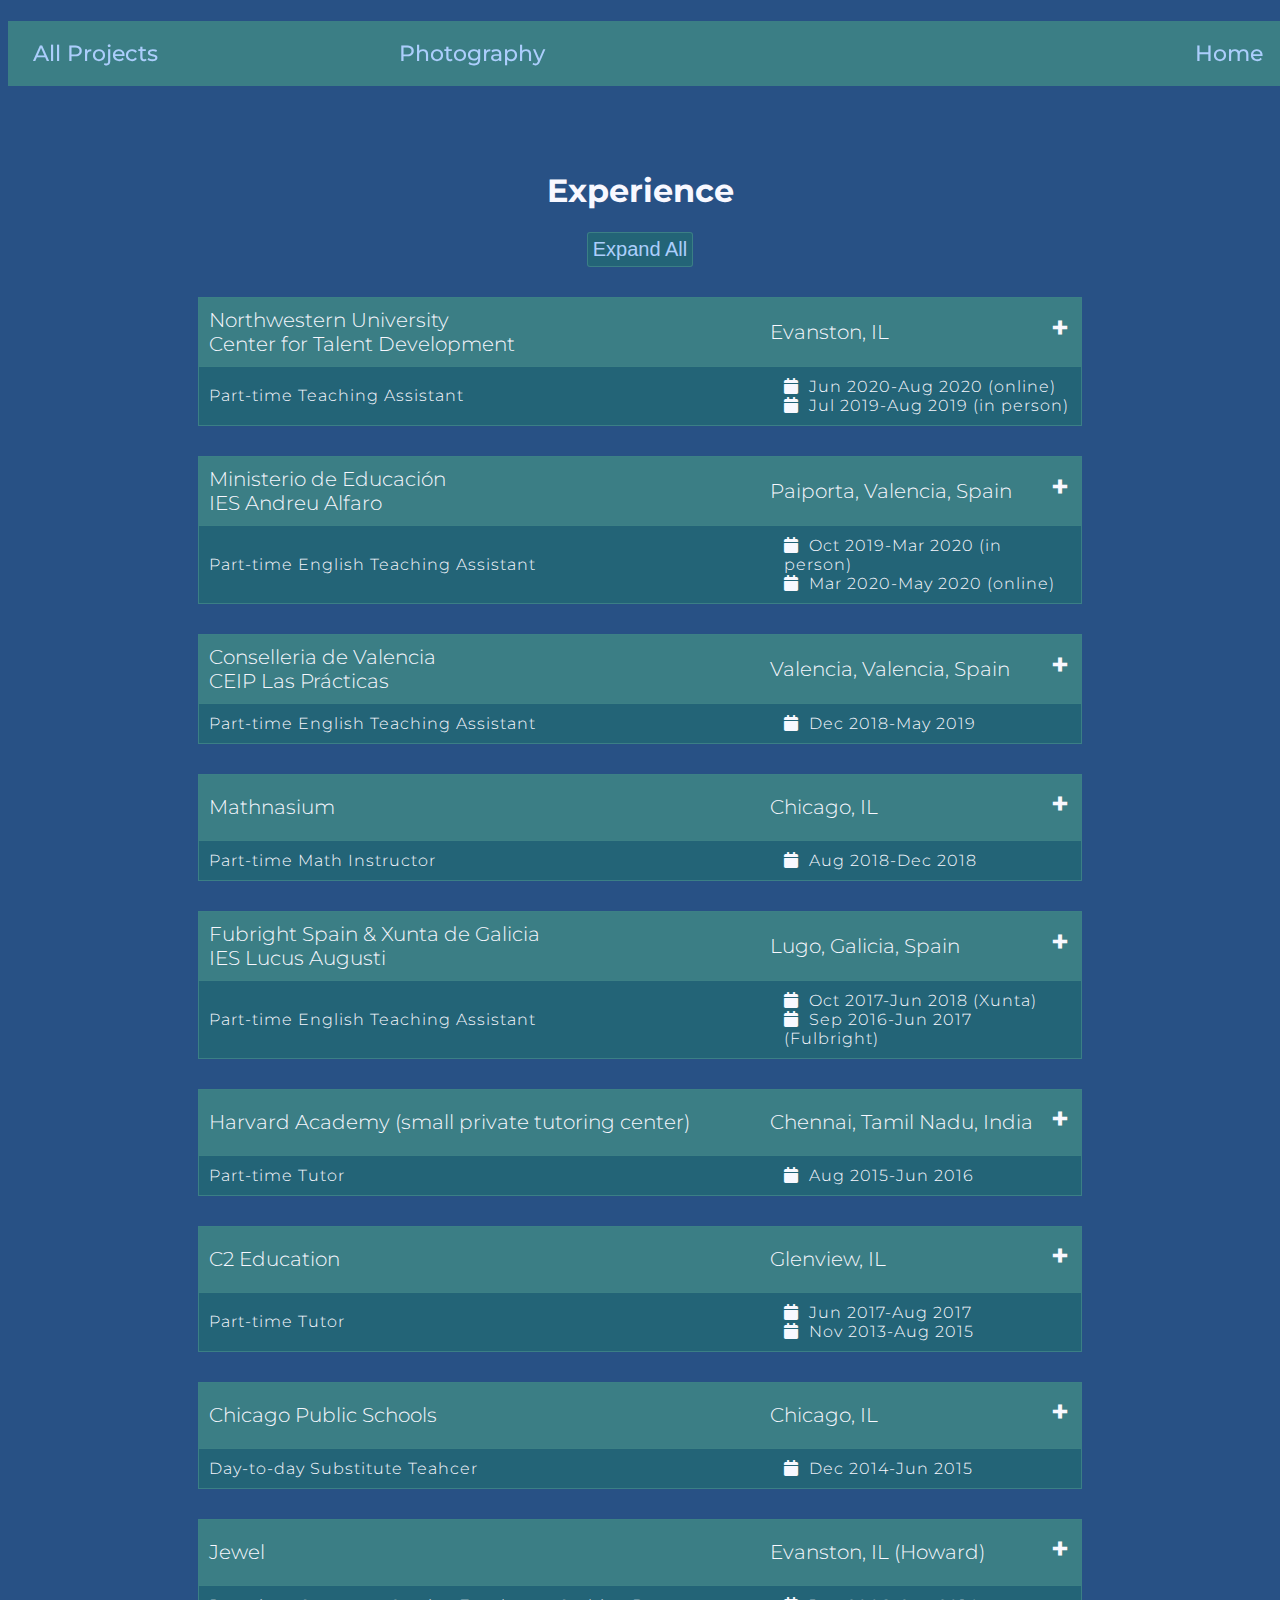
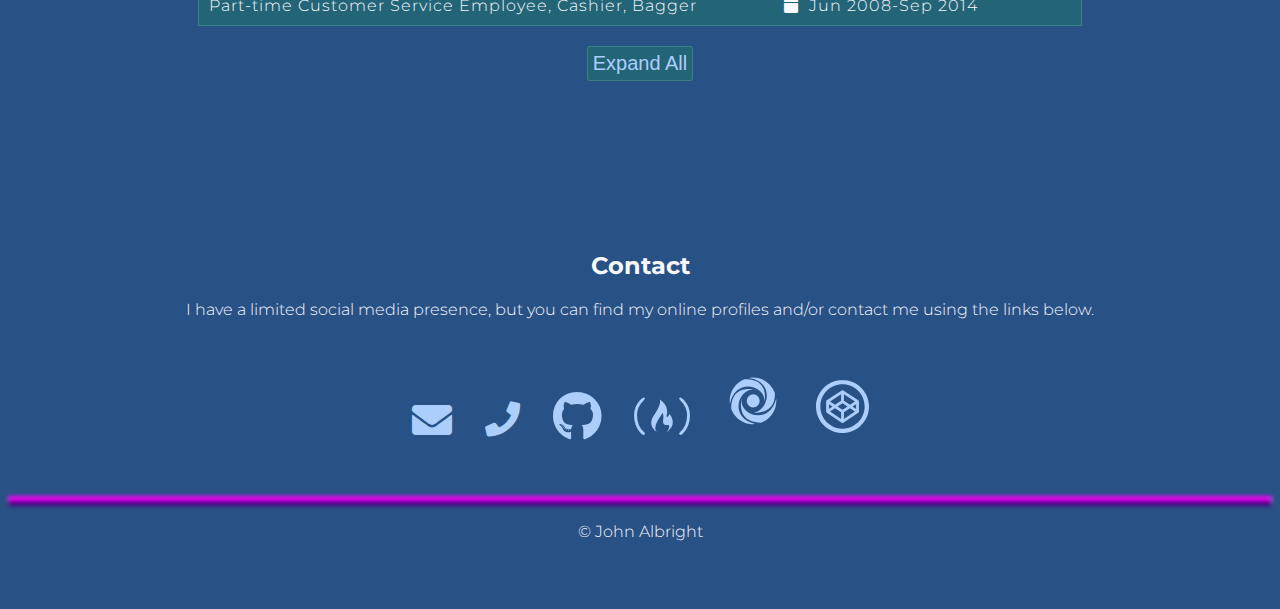
<file: pages/experience.html>
<!DOCTYPE html>
<html lang="en">
<head>
    <meta charset="UTF-8">
    <meta name="viewport" content="width=device-width, initial-scale=1.0">
    <!-- link to Bootstrap stylesheet -->
    <link rel="stylesheet" href="https://cdn.jsdelivr.net/npm/bootstrap@4.5.3/dist/css/bootstrap.min.css" integrity="sha384-TX8t27EcRE3e/ihU7zmQxVncDAy5uIKz4rEkgIXeMed4M0jlfIDPvg6uqKI2xXr2" crossorigin="anonymous">

    <!-- import jQuery (full) -->
    <script src="https://cdnjs.cloudflare.com/ajax/libs/jquery/3.6.0/jquery.js" integrity="sha512-n/4gHW3atM3QqRcbCn6ewmpxcLAHGaDjpEBu4xZd47N0W2oQ+6q7oc3PXstrJYXcbNU1OHdQ1T7pAP+gi5Yu8g==" crossorigin="anonymous" referrerpolicy="no-referrer"></script>

    <!-- import popperJS dependency for Bootstrap -->
    <script src="https://cdnjs.cloudflare.com/ajax/libs/popper.js/1.12.9/umd/popper.min.js" integrity="sha384-ApNbgh9B+Y1QKtv3Rn7W3mgPxhU9K/ScQsAP7hUibX39j7fakFPskvXusvfa0b4Q" crossorigin="anonymous"></script>
    
    <!-- import Bootstrap -->
    <script src="https://maxcdn.bootstrapcdn.com/bootstrap/4.0.0/js/bootstrap.min.js" integrity="sha384-JZR6Spejh4U02d8jOt6vLEHfe/JQGiRRSQQxSfFWpi1MquVdAyjUar5+76PVCmYl" crossorigin="anonymous"></script>
    
    <!-- Font Awesome Icons-->
    <link rel="stylesheet" href="https://cdnjs.cloudflare.com/ajax/libs/font-awesome/5.15.4/css/all.min.css" integrity="sha512-1ycn6IcaQQ40/MKBW2W4Rhis/DbILU74C1vSrLJxCq57o941Ym01SwNsOMqvEBFlcgUa6xLiPY/NS5R+E6ztJQ==" crossorigin="anonymous" referrerpolicy="no-referrer" />

    <!-- import local JS and CSS files -->
    <link href="../css/experience.css" rel="stylesheet">
    <link href="../css/other-pages.css" rel="stylesheet">
    <link href="../css/footer.css" rel="stylesheet">
    <script type="text/javascript" src="../javascript/other-scripts.js" charset="utf-8"></script>
    <title>John Albright's Programmer Portfolio</title>
</head>
<body>
    <header>
        <navbar>
            <ul>
                <a href="all-projects.html">
                    <li class="external-page">
                        All Projects
                    </li>
                </a>
                <a href="photography.html">
                    <li class="external-page">
                        Photography
                    </li>
                </a>
                <a href="../index.html" id="return-home">
                    <li>
                        Home
                    </li>
                </a>
            </ul>
        </navbar>
    </header>
    <main>
        <h1>Experience</h1>
        <button class="expand-all-experience">
            Expand All
        </button>
        <div class="div-grid">
            <div class="grid-unit">
                <div class="workplace">
                    <span>
                        Northwestern University
                        <br />
                        Center for Talent Development
                    </span>
                    <span>
                        Evanston, IL
                    </span>
                    <span class="grid-expander">&#43;</span>
                </div>
                <div class="more-info">
                    <div class="shown-info">
                        <span class="work-role">
                            Part-time Teaching Assistant
                        </span>
                        <span class="dates">
                            <i class="fa fa-calendar" aria-hidden="true"></i>&nbsp;
                            Jun 2020-Aug 2020 (online)
                            <br />
                            <i class="fa fa-calendar" aria-hidden="true"></i>&nbsp;
                            Jul 2019-Aug 2019 (in person)
                        </span>
                    </div> 
                    <div class="hidden-info">
                        <ul>
                            <li>
                                Assisted the main instructor of a summer service learning course with 
                                classroom tasks and taught at times
                            </li>
                            <li>
                                Led activities on Zoom, recording calls and managing breakout rooms
                            </li>
                            <li>
                                Kept records through Schoology and served as a liaison between CTD
                                and Civic Engagement Program staff
                            </li>
                        </ul>
                    </div>
                </div>
            </div>
            <div class="grid-unit">
                <div class="workplace">
                    <span>
                        Ministerio de Educación<br />IES Andreu Alfaro
                    </span>
                    <span>
                        Paiporta, Valencia, Spain
                    </span>
                    <span class="grid-expander">&#43;</span>
                </div>
                <div class="more-info">
                    <div class="shown-info">
                        <span class="work-role">
                            Part-time English Teaching Assistant
                        </span>
                        <span class="dates">
                            <i class="fa fa-calendar" aria-hidden="true"></i>&nbsp;
                            Oct 2019-Mar 2020 (in person)
                            <br />
                            <i class="fa fa-calendar" aria-hidden="true"></i>&nbsp;
                            Mar 2020-May 2020 (online)
                        </span>
                    </div> 
                    <div class="hidden-info">
                        <ul>
                            <li>
                                Co-taught English to students (ages 14-16) in a bilingual setting 
                                (Valencian/Spanish), primarily assisting with conversation
                            </li>
                            <li>
                                Prepared a diverse set of activities to encourage the students to 
                                speak English and engage with the course content
                            </li>
                            <li>
                                Created English & US Culture YouTube videos (for online learning)
                            </li>
                        </ul>
                    </div>
                </div>
            </div>
            <div class="grid-unit">
                <div class="workplace">
                    <span>
                        Conselleria de Valencia<br />CEIP Las Prácticas
                    </span>
                    <span>
                        Valencia, Valencia, Spain
                    </span>
                    <span class="grid-expander">&#43;</span>
                </div>
                <div class="more-info">
                    <div class="shown-info">
                        <span class="work-role">
                            Part-time English Teaching Assistant
                        </span>
                        <span class="dates">
                            <i class="fa fa-calendar" aria-hidden="true"></i>&nbsp;
                            Dec 2018-May 2019
                        </span>
                    </div> 
                    <div class="hidden-info">
                        <ul>
                            <li>
                                Co-taught English to students (ages 5-12) in a bilingual setting 
                                (Valencian/Spanish), focusing mainly on vocabulary acquisition
                            </li>
                            <li>
                                Occasionally worked on art projects alone or with students and gave English 
                                classes to teachers at the school 
                            </li>
                        </ul>
                    </div>
                </div>
            </div>
            <div class="grid-unit">
                <div class="workplace">
                    <span>
                        Mathnasium
                    </span>
                    <span>
                        Chicago, IL
                    </span>
                    <span class="grid-expander">&#43;</span>
                </div>
                <div class="more-info">
                    <div class="shown-info">
                        <span class="work-role">
                            Part-time Math Instructor
                        </span>
                        <span class="dates">
                            <i class="fa fa-calendar" aria-hidden="true"></i>&nbsp;
                            Aug 2018-Dec 2018
                        </span>
                    </div> 
                    <div class="hidden-info">
                        <ul>
                            <li>
                                Tutored math to primarily elementary school students but also some 
                                high school students at two different centers (Lincoln Park & Ravenswood)
                            </li>
                            <li>
                                Usually taught using the Mathnasium curriculum but also provided 
                                homework assistance when necessary
                            </li>
                        </ul>
                    </div>
                </div>
            </div>
            <div class="grid-unit">
                <div class="workplace">
                    <span>
                        Fubright Spain & Xunta de Galicia<br />IES Lucus Augusti
                    </span>
                    <span>
                        Lugo, Galicia, Spain
                    </span>
                    <span class="grid-expander">&#43;</span>
                </div>
                <div class="more-info">
                    <div class="shown-info">
                        <span class="work-role">
                            Part-time English Teaching Assistant
                        </span>
                        <span class="dates">
                            <i class="fa fa-calendar" aria-hidden="true"></i>&nbsp;
                            Oct 2017-Jun 2018 (Xunta)
                            <br />
                            <i class="fa fa-calendar" aria-hidden="true"></i>&nbsp;
                            Sep 2016-Jun 2017 (Fulbright)
                        </span>
                    </div> 
                    <div class="hidden-info">
                        <ul>
                            <li>
                                Co-taught students (ages 12-18) English as well as technology and music 
                                in a bilingual setting (Spanish/Galician)
                            </li>
                            <li>
                                Started and participated in a choir of students that met weekly during the
                                the school lunch break (as my Fulbright project year 1) that turned into an
                                English club (year 2)
                            </li>
                            <li>
                                Directed and participated in an end-of-year event consisting of bilingual plays
                                (Galician and English), a longer English play, and a joing staff-student choir
                                with students (ages 16-17)
                            </li>
                        </ul>
                    </div>
                </div>
            </div>
        </div>
        <div class="div-grid">
            <div class="grid-unit">
                <div class="workplace">
                    <span>
                        Harvard Academy (small private tutoring center)
                    </span>
                    <span>
                        Chennai, Tamil Nadu, India
                    </span>
                    <span class="grid-expander">&#43;</span>
                </div>
                <div class="more-info">
                    <div class="shown-info">
                        <span class="work-role">
                            Part-time Tutor
                        </span>
                        <span class="dates">
                            <i class="fa fa-calendar" aria-hidden="true"></i>&nbsp;
                            Aug 2015-Jun 2016
                        </span>
                    </div> 
                    <div class="hidden-info">
                        <ul>
                            <li>
                                Taught Korean ELL (English language learners) and native English speakers
                                small after-school and Saturday classes focused on preparation for both 
                                the new and old SAT exams as well as middle school grammar and math
                            </li>
                            <li>
                                Created daily lesson plans, mapped out curricula, tracked students'
                                progress, took attendance, coordinated class schedules, and kept track
                                of payments and hours 
                            </li>
                        </ul>
                    </div>
                </div>
            </div>
            <div class="grid-unit">
                <div class="workplace">
                    <span>
                        C2 Education
                    </span>
                    <span>
                        Glenview, IL
                    </span>
                    <span class="grid-expander">&#43;</span>
                </div>
                <div class="more-info">
                    <div class="shown-info">
                        <span class="work-role">
                            Part-time Tutor
                        </span>
                        <span class="dates">
                            <i class="fa fa-calendar" aria-hidden="true"></i>&nbsp;
                            Jun 2017-Aug 2017
                            <br />
                            <i class="fa fa-calendar" aria-hidden="true"></i>&nbsp;
                            Nov 2013-Aug 2015
                        </span>
                    </div> 
                    <div class="hidden-info">
                        <ul>
                            <li>
                                Tutored all subjects to 1-3 students at a time in grades 3-11
                                (including ELLs), preparing lesson plans and curricula
                            </li>
                            <li>
                                Prepared students for standardized tests, e.g. ACT, SAT, and AP 
                                & SAT II subject tests
                            </li>
                            <li>
                                Created informational material regarding colleges & admissions that 
                                I presented on occasion
                            </li>
                            <li>
                                Organized and updated arrangement of educational material at the center
                            </li>
                        </ul>
                    </div>
                </div>
            </div>
            <div class="grid-unit">
                <div class="workplace">
                    <span>
                        Chicago Public Schools
                    </span>
                    <span>
                        Chicago, IL
                    </span>
                    <span class="grid-expander">&#43;</span>
                </div>
                <div class="more-info">
                    <div class="shown-info">
                        <span class="work-role">
                            Day-to-day Substitute Teahcer
                        </span>
                        <span class="dates">
                            <i class="fa fa-calendar" aria-hidden="true"></i>&nbsp;
                            Dec 2014-Jun 2015
                        </span>
                    </div> 
                    <div class="hidden-info">
                        <ul>
                            <li>
                                Substitute taught for CPS elementary, middle, and high schools
                            </li>
                            <li>
                                Taught in classes for the following content areas: general education, 
                                science, health, language arts, literacy, and math classes (grades 3-12)
                            </li>
                        </ul>
                    </div>
                </div>
            </div>
            <div class="grid-unit">
                <div class="workplace">
                    <span>
                        Jewel
                    </span>
                    <span>
                        Evanston, IL (Howard)
                    </span>
                    <span class="grid-expander">&#43;</span>
                </div>
                <div class="more-info">
                    <div class="shown-info">
                        <span class="work-role">
                            Part-time Customer Service Employee, Cashier, Bagger
                        </span>
                        <span class="dates">
                            <i class="fa fa-calendar" aria-hidden="true"></i>&nbsp;
                            Jun 2008-Sep 2014
                        </span>
                    </div> 
                    <div class="hidden-info">
                        <ul>
                            <li>
                                Operated the cash register and ensured that all customers had a 
                                short check-out time and left satisfied
                            </li>
                            <li>
                                Completed customer refunds, exchanges, and basic audits of registers
                            </li>
                            <li>
                                Managed the font end department by answering the phone, communicating 
                                with other departments, and keeping track of the demand for cashiers
                                and baggers in different parts of the store (in or out)
                            </li>
                            <li>
                                Implemented an efficient system of sorting overstock (returns, damaged
                                items, and misplaced items)
                            </li>
                        </ul>
                    </div>
                </div>
            </div>
        </div>
        <button class="expand-all-experience">
            Expand All
        </button>
    </main>
    <footer>
        <div id="contact">
            <h2>Contact</h2>
            <p>I have a limited social media presence, but you can find my online profiles and/or contact me using the links below. </p>
            <div id="contact-links">
                <a href="mailto:johnialbright@gmail.com" title="Email"><i class="fa fa-envelope" style="font-size: 40px"></i></a>
                <a href="tel:+13129452457" title="Phone Number"><i class="fa fa-phone" id="phone-symbol"></i></a>
                <a href="https://github.com/john-albright" target="_blank" title="GitHub Account"><i class="fab fa-github"></i></a>
                <a href="https://www.freecodecamp.org/johnalbright" target="_blank" title="Free Code Camp Account"><i class="fab fa-free-code-camp"></i></a>
                <a href="https://replit.com/@john-albright" target="_blank" title="Replit Account"><!-- Replit Logo Source: https://CoolCoderSJ.repl.co/replit-logo.svg --><svg xmlns="http://www.w3.org/2000/svg" id="replit-logo" viewBox="0 0 1156 1156"><defs><style>.cls-1{isolation:isolate;}.cls-2{fill:#cccccc;}.cls-3{fill:#cccccc;}</style></defs><title>replit logo</title><g id="Exponent" class="cls-1"><path class="cls-2" d="M1024.5,534.05c1.23,13.58,2.08,27.28,2.08,41.19h0C1026.58,561.33,1025.73,547.64,1024.5,534.05Z"/><path class="cls-2" d="M359,531.68S234.25,991.32,734.26,995.32c156.88-58.4,272.48-201.58,290-374.2,1.21-11.94,1.57-24.12,1.84-36.32.05-3.21.48-6.33.48-9.56,0-13.9-.85-27.61-2.08-41.19C892.4,1054.08,308,850.39,359,531.68Z"/><path class="cls-2" d="M617.54,361.07S152,231.06,159.16,738.68A449.86,449.86,0,0,0,267.65,900.85c2,1.89,4.07,3.68,6.09,5.54a450.17,450.17,0,0,0,42.54,34.67c2.31,1.65,4.48,3.47,6.8,5.08a446.74,446.74,0,0,0,49.11,29.16c4.93,2.54,10,4.86,15,7.23a443.91,443.91,0,0,0,44.85,18.2c3.75,1.28,7.33,2.88,11.13,4.07A444.68,444.68,0,0,0,499,1018c5.71,1,11.48,1.84,17.26,2.64a450,450,0,0,0,59.11,4.59c.76,0,1.49.12,2.25.12,14.92,0,29.65-.8,44.18-2.23C99.46,898.55,298,314.47,617.54,361.07Z"/><path class="cls-2" d="M799,601.8S909.14,137.46,413.36,158.2c-166.25,65.67-283.94,227.43-283.94,417a451.1,451.1,0,0,0,4.61,61C238.37,110.86,832.8,281,799,601.8Z"/><path class="cls-2" d="M560.95,801.62S1027.3,862.5,998.11,419.11C934.64,248.44,770.76,126.62,578,126.62a450.24,450.24,0,0,0-81.35,7.73C1016.29,198.14,881.23,806.16,560.95,801.62Z"/><path class="cls-3" d="M707.46,575.25A125.65,125.65,0,1,1,581.85,449.6,125.64,125.64,0,0,1,707.46,575.25Z"/></g></svg></a>
                <a href="https://codepen.io/john-albright" target="_blank" alt="Code Pen Account"><!-- Code Pen Logo Source: https://codepen.io/team/codepen/pen/RaqmEW --><svg xmlns="http://www.w3.org/2000/svg" id="codepen-logo" viewBox="0 0 120 120"><path class="outer-ring" d="M60.048 0C26.884 0 0 26.9 0 60.048s26.884 60 60 60.047c33.163 0 60.047-26.883 60.047-60.047 S93.211 0 60 0z M60.048 110.233c-27.673 0-50.186-22.514-50.186-50.186S32.375 9.9 60 9.9 c27.672 0 50.2 22.5 50.2 50.186S87.72 110.2 60 110.233z"/><path class="inner-box" d="M97.147 48.319c-0.007-0.047-0.019-0.092-0.026-0.139c-0.016-0.09-0.032-0.18-0.056-0.268 c-0.014-0.053-0.033-0.104-0.05-0.154c-0.025-0.078-0.051-0.156-0.082-0.232c-0.021-0.053-0.047-0.105-0.071-0.156 c-0.033-0.072-0.068-0.143-0.108-0.211c-0.029-0.051-0.061-0.1-0.091-0.148c-0.043-0.066-0.087-0.131-0.135-0.193 c-0.035-0.047-0.072-0.094-0.109-0.139c-0.051-0.059-0.104-0.117-0.159-0.172c-0.042-0.043-0.083-0.086-0.127-0.125 c-0.059-0.053-0.119-0.104-0.181-0.152c-0.048-0.037-0.095-0.074-0.145-0.109c-0.019-0.012-0.035-0.027-0.053-0.039L61.817 23.5 c-1.072-0.715-2.468-0.715-3.54 0L24.34 46.081c-0.018 0.012-0.034 0.027-0.053 0.039c-0.05 0.035-0.097 0.072-0.144 0.1 c-0.062 0.049-0.123 0.1-0.181 0.152c-0.045 0.039-0.086 0.082-0.128 0.125c-0.056 0.055-0.108 0.113-0.158 0.2 c-0.038 0.045-0.075 0.092-0.11 0.139c-0.047 0.062-0.092 0.127-0.134 0.193c-0.032 0.049-0.062 0.098-0.092 0.1 c-0.039 0.068-0.074 0.139-0.108 0.211c-0.024 0.051-0.05 0.104-0.071 0.156c-0.031 0.076-0.057 0.154-0.082 0.2 c-0.017 0.051-0.035 0.102-0.05 0.154c-0.023 0.088-0.039 0.178-0.056 0.268c-0.008 0.047-0.02 0.092-0.025 0.1 c-0.019 0.137-0.029 0.275-0.029 0.416V71.36c0 0.1 0 0.3 0 0.418c0.006 0 0 0.1 0 0.1 c0.017 0.1 0 0.2 0.1 0.268c0.015 0.1 0 0.1 0.1 0.154c0.025 0.1 0.1 0.2 0.1 0.2 c0.021 0.1 0 0.1 0.1 0.154c0.034 0.1 0.1 0.1 0.1 0.213c0.029 0 0.1 0.1 0.1 0.1 c0.042 0.1 0.1 0.1 0.1 0.193c0.035 0 0.1 0.1 0.1 0.139c0.05 0.1 0.1 0.1 0.2 0.2 c0.042 0 0.1 0.1 0.1 0.125c0.058 0.1 0.1 0.1 0.2 0.152c0.047 0 0.1 0.1 0.1 0.1 c0.019 0 0 0 0.1 0.039L58.277 96.64c0.536 0.4 1.2 0.5 1.8 0.537c0.616 0 1.233-0.18 1.77-0.537 l33.938-22.625c0.018-0.012 0.034-0.027 0.053-0.039c0.05-0.035 0.097-0.072 0.145-0.109c0.062-0.049 0.122-0.1 0.181-0.152 c0.044-0.039 0.085-0.082 0.127-0.125c0.056-0.055 0.108-0.113 0.159-0.172c0.037-0.045 0.074-0.09 0.109-0.139 c0.048-0.062 0.092-0.127 0.135-0.193c0.03-0.049 0.062-0.098 0.091-0.146c0.04-0.07 0.075-0.141 0.108-0.213 c0.024-0.051 0.05-0.102 0.071-0.154c0.031-0.078 0.057-0.156 0.082-0.234c0.017-0.051 0.036-0.102 0.05-0.154 c0.023-0.088 0.04-0.178 0.056-0.268c0.008-0.045 0.02-0.092 0.026-0.137c0.018-0.139 0.028-0.277 0.028-0.418V48.735 C97.176 48.6 97.2 48.5 97.1 48.319z M63.238 32.073l25.001 16.666L77.072 56.21l-13.834-9.254V32.073z M56.856 32.1 v14.883L43.023 56.21l-11.168-7.471L56.856 32.073z M29.301 54.708l7.983 5.34l-7.983 5.34V54.708z M56.856 88.022L31.855 71.4 l11.168-7.469l13.833 9.252V88.022z M60.048 67.597l-11.286-7.549l11.286-7.549l11.285 7.549L60.048 67.597z M63.238 88.022V73.14 l13.834-9.252l11.167 7.469L63.238 88.022z M90.794 65.388l-7.982-5.34l7.982-5.34V65.388z"/></svg></a>
            </div>
        </div>
        <hr />
        <p>&#169; John Albright</p>
    </footer>
</body>
</file>
<file: css/all-projects.css>
body {
  background-color: #570557;
}
body a {
  color: #330a5c;
}
body a:hover, body a:active {
  color: rgba(94, 23, 130, 0.967);
}

navbar {
  background-color: rgba(94, 23, 130, 0.967);
}
navbar a:link, navbar a:visited {
  color: #d8a8f0;
}
navbar a:hover, navbar a:active {
  color: white;
  background-color: #330a5c;
}

.project-name {
  display: grid;
  grid-template-columns: 1fr 20px;
  align-items: center;
  padding: 10px;
  font-size: 20px;
  background-color: #330a5c;
  border: 1px solid indigo;
}

.project-type {
  padding: 5px;
  width: 50%;
}

.more-info {
  background-color: #821782;
  border-color: indigo;
  border-style: solid;
  border-width: 0px 1px 1px 1px;
}

.grid-expander:hover {
  color: #570557;
  transition: 0.4s;
}

.shown-info {
  display: grid;
  grid-template-columns: 2fr 1fr;
}

.project-github-link {
  font-size: 32px;
}

.project-tv-link {
  font-size: 28px;
}

main h4 {
  padding: 10px 20px;
  text-indent: 2%;
  background-image: radial-gradient(circle, #821782, #443399, #330a5c);
  margin: 0px 10%;
  border-radius: 2px;
  box-shadow: 1px 1px 10px darkslateblue;
}
@media only screen and (max-width: 992px) {
  main h4 {
    margin: 0px 3%;
  }
}

.expand-all-projects {
  font-size: 16px;
  margin: auto 15px auto auto;
  padding: 5px;
  color: #d8a8f0;
  background-color: #330a5c;
  border: 1px solid indigo;
  border-radius: 3px;
  transition: 0.4s linear;
}

.expand-all-projects:hover {
  background-color: #821782;
  transition: 0.4s linear;
}

/*==========================
  FOOTER COLOR STYES
============================*/
footer a {
  color: #d8a8f0;
}
footer a:hover, footer a:active {
  color: #6653c6;
}

#replit-logo .cls-2, #replit-logo .cls-3 {
  fill: #d8a8f0;
}
#replit-logo:hover .cls-2, #replit-logo:hover .cls-3 {
  fill: #6653c6;
}

#codepen-logo .outer-ring, #codepen-logo .inner-box {
  fill: #d8a8f0;
}
#codepen-logo:hover .outer-ring, #codepen-logo:hover .inner-box {
  fill: #6653c6;
}

.project-link-icon {
  color: #821782;
  transition: 0.3s linear;
}
.project-link-icon:hover {
  transition: 0.3 linear;
  color: #6653c6;
}

/*# sourceMappingURL=all-projects.css.map */
</file>
<file: css/other-pages.css>
@import url("https://fonts.googleapis.com/css2?family=Grey+Qo&display=swap");
@import url("https://fonts.googleapis.com/css2?family=Grey+Qo&family=Montserrat:wght@300&display=swap");
@import url("https://fonts.googleapis.com/css2?family=Montserrat:wght@500&display=swap");
body {
  color: ghostwhite;
  font-weight: 300;
  font-family: Montserrat, sans-serif;
}

a {
  font-weight: 500;
}
a:hover, a:active {
  text-decoration: none;
}

h1, h2 {
  text-align: center;
  padding-top: 150px;
}

/*==============
  NAVBAR STYLES 
================*/
navbar {
  position: fixed;
  display: grid;
  align-items: center;
  width: 100%;
  height: 65px;
  z-index: 1;
  font-size: 22px;
  font-weight: 900;
}
navbar ul {
  display: grid;
  grid-template-columns: 1fr 1fr 1.5fr;
  column-gap: 20px;
  align-items: center;
  padding: 0px 15px;
  margin: 0px;
}
navbar li {
  list-style-type: none;
  padding: 10px;
}
navbar a {
  text-decoration: none;
  justify-self: start;
}
navbar a:hover, navbar a:active {
  text-decoration: none;
  transition: 0.4s;
}

#return-home {
  justify-self: end;
}

/*==============
  GRID STYLES 
================*/
.div-grid {
  margin: 20px 15%;
}
@media only screen and (max-width: 992px) {
  .div-grid {
    margin: 20px 5%;
  }
}

.grid-unit {
  margin-top: 30px;
}

.grid-expander {
  height: 45px;
  font-size: 30px;
  font-weight: bold;
  cursor: pointer;
  transform: rotate(0deg);
  transition: 0.4s;
}

.more-info {
  padding: 10px;
  letter-spacing: 1px;
}

.hidden-info {
  padding: 10px;
  display: none;
}

.rotate-expander {
  transform: rotate(-45deg);
}

/*==============
  RESPONSIVE STYLES 
================*/
@media screen and (max-width: 700px) {
  navbar ul {
    grid-template-columns: 1.5fr 1.5fr 1fr;
  }
}
@media screen and (max-width: 550px) {
  navbar {
    font-size: 15px;
  }
  navbar ul {
    grid-template-columns: 1fr 1fr 1fr;
    column-gap: 0px;
    padding: 0px 0px;
  }
  navbar ul a, navbar ul #return-home {
    justify-self: center;
  }
}

/*# sourceMappingURL=other-pages.css.map */
</file>
<file: css/footer.css>
footer {
  height: 500px;
  color: ghostwhite;
}
footer p {
  text-align: center;
}
footer hr {
  color: #fac8fa;
  border-top: 5px magenta solid;
  border-bottom: 5px indigo solid;
  filter: blur(2px);
}

#contact-links {
  font-size: 50px;
  text-align: center;
  padding: 40px 0px;
}
#contact-links a {
  padding: 0px 10px;
  transition: color 0.3s linear;
}
#contact-links a:hover, #contact-links a:active {
  transition: color 0.3s linear;
}

#phone-symbol {
  font-size: 35px;
  transform: translateY(-3px);
}

#replit-logo {
  width: 60px;
  height: 60px;
  transform: translateY(-4px);
}
#replit-logo .cls-2, #replit-logo .cls-3 {
  transition: 0.3s linear;
}
#replit-logo:hover .cls-2, #replit-logo:hover .cls-3 {
  transition: 0.3s linear;
}

#codepen-logo {
  width: 53px;
  height: 53px;
  transform: translateY(-2px);
}
#codepen-logo .outer-ring, #codepen-logo .inner-box {
  transition: 0.3s linear;
}
#codepen-logo:hover .outer-ring, #codepen-logo:hover .inner-box {
  transition: 0.3s linear;
}

/*# sourceMappingURL=footer.css.map */
</file>
<file: css/experience.css>
body {
  background-color: #285185;
  color: white;
}

navbar {
  background-color: rgba(60, 128, 133, 0.967);
}
navbar a:link, navbar a:visited {
  color: #accefc;
}
navbar a:hover, navbar a:active {
  color: white;
  background-color: #46af98;
}

.workplace {
  display: grid;
  grid-template-columns: 1fr 0.5fr 20px;
  align-items: center;
  padding: 10px;
  font-size: 20px;
  background-color: rgba(60, 128, 133, 0.967);
  border: 1px solid rgba(60, 128, 133, 0.967);
}

.more-info {
  background-color: #236477;
  border-color: rgba(60, 128, 133, 0.967);
  border-style: solid;
  border-width: 0px 1px 1px 1px;
}

.grid-expander:hover {
  color: #285185;
  transition: 0.4s;
}

.shown-info {
  display: grid;
  grid-template-columns: 1fr 0.5fr;
  align-items: center;
}

.dates {
  justify-self: start;
}

.expand-all-experience {
  background-color: #236477;
  color: #accefc;
  border: 1px solid rgba(60, 128, 133, 0.967);
  border-radius: 3px;
  padding: 5px;
  font-size: 20px;
  display: flex;
  align-items: center;
  margin: auto;
  transition: 0.3s linear;
}

.expand-all-experience:hover {
  color: white;
  background-color: rgba(60, 128, 133, 0.967);
  transition: 0.3s linear;
}

/*==========================
  FOOTER COLOR STYES
============================*/
footer a {
  color: #accefc;
}
footer a:hover, footer a:active {
  color: rgba(60, 128, 133, 0.967);
}

#replit-logo .cls-2, #replit-logo .cls-3 {
  fill: #accefc;
  transition: color 0.4s ease-in;
}
#replit-logo:hover .cls-2, #replit-logo:hover .cls-3 {
  fill: rgba(60, 128, 133, 0.967);
  transition: color 0.4s ease-in;
}

#codepen-logo .outer-ring, #codepen-logo .inner-box {
  fill: #accefc;
  transition: color 0.4s ease-in;
}
#codepen-logo:hover .outer-ring, #codepen-logo:hover .inner-box {
  fill: rgba(60, 128, 133, 0.967);
  transition: color 0.4s ease-in;
}

/*# sourceMappingURL=experience.css.map */
</file>
